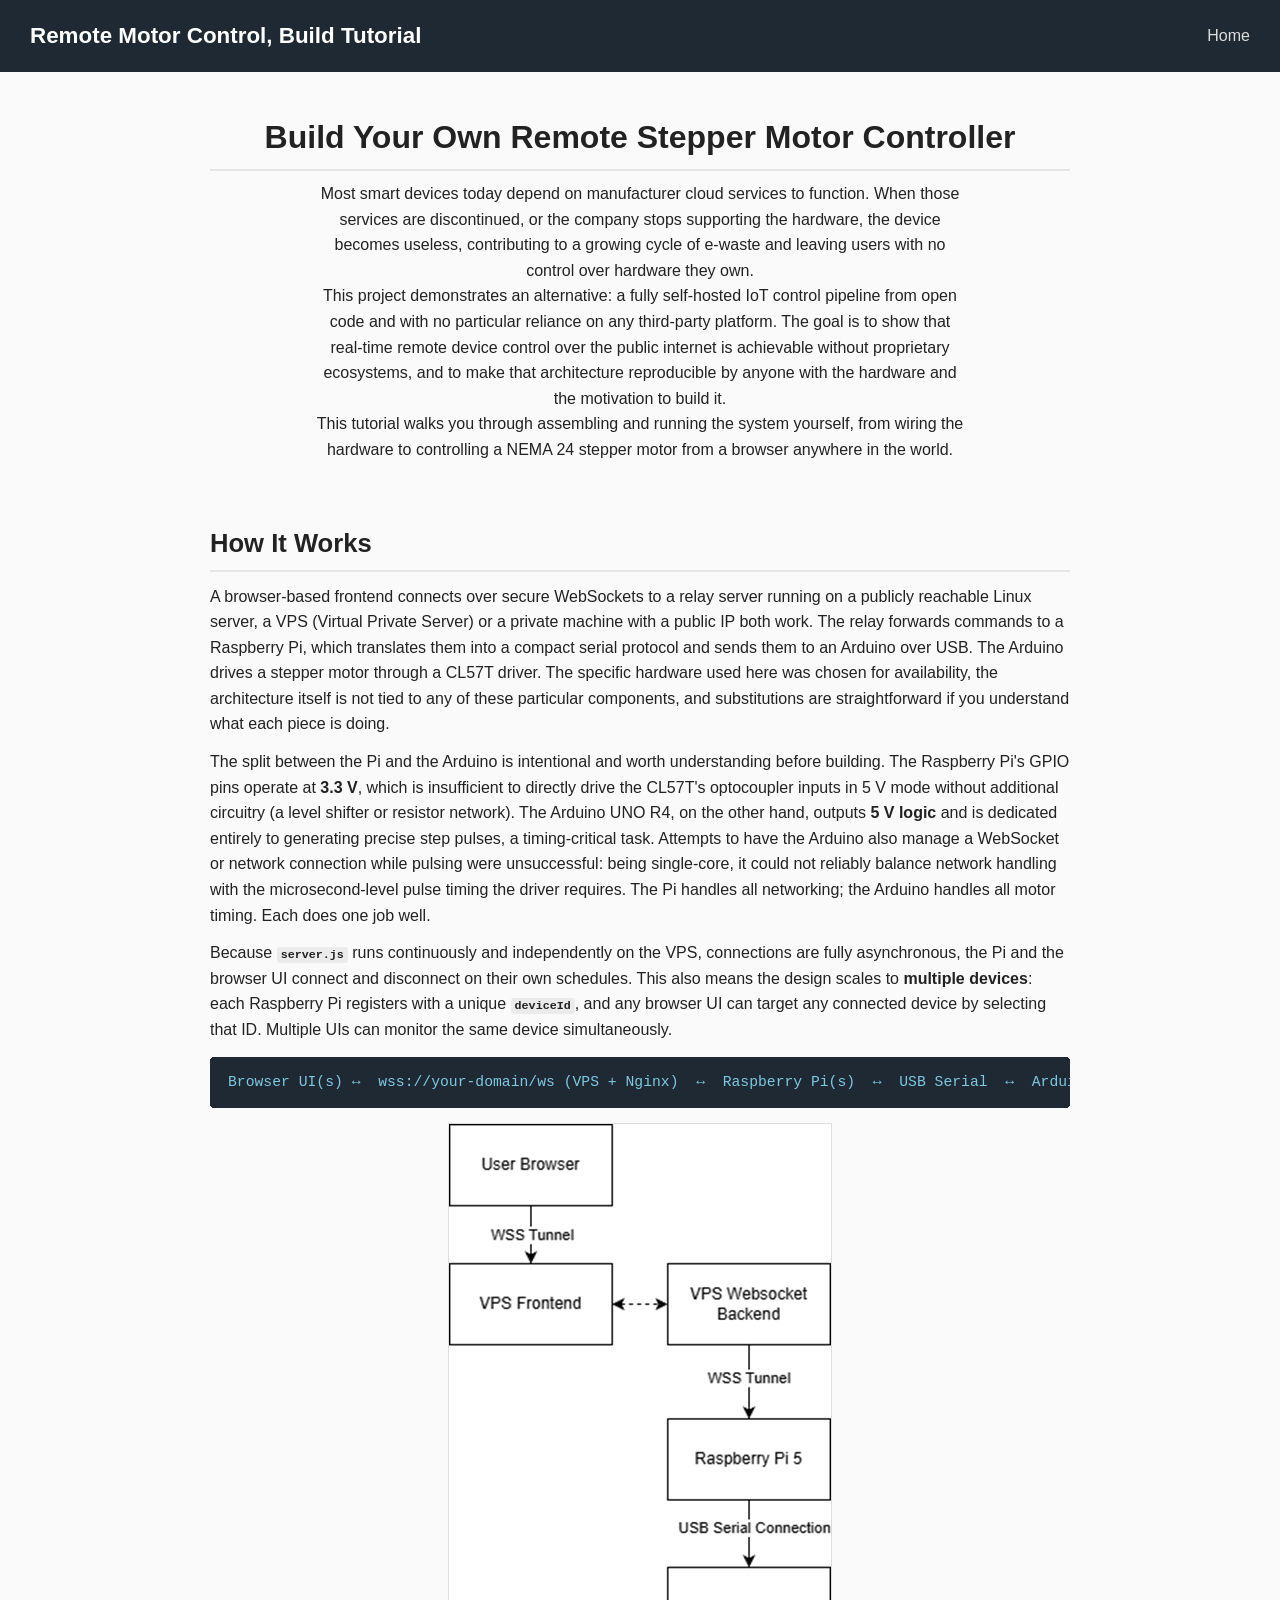
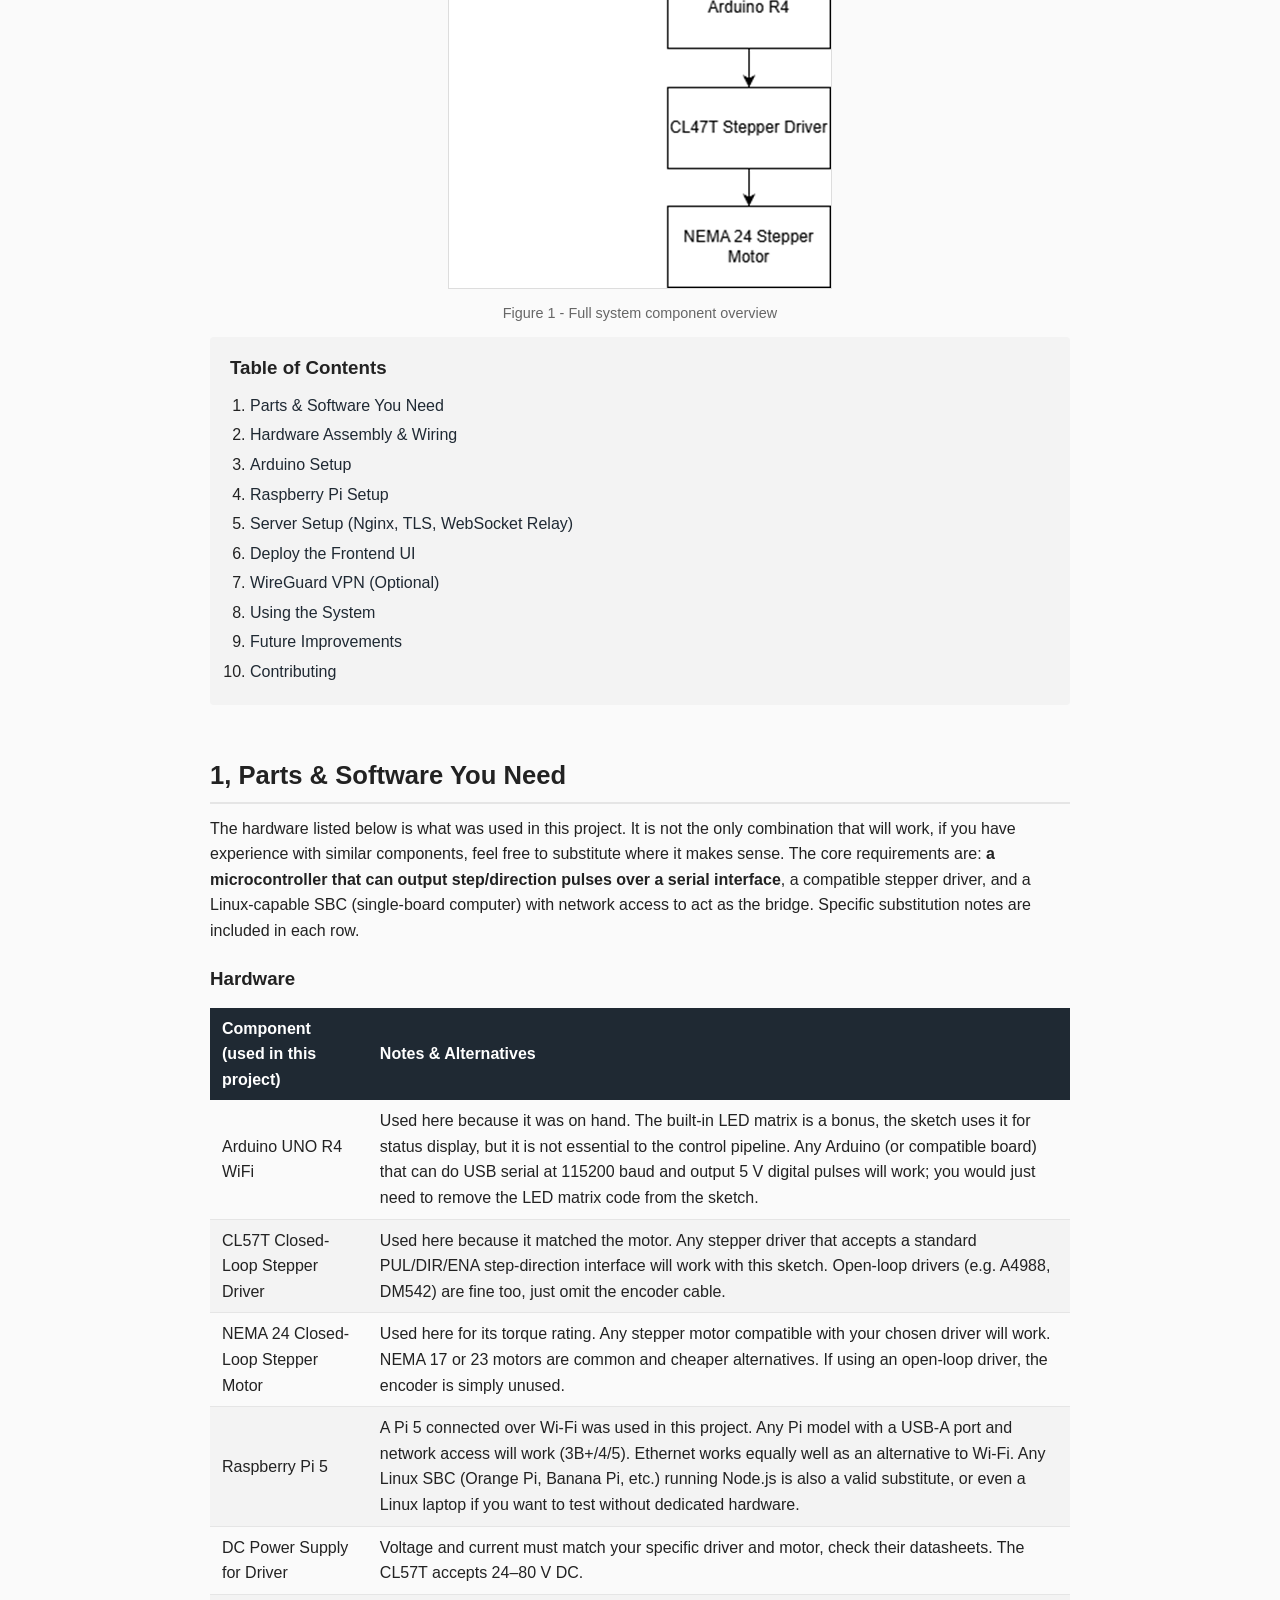
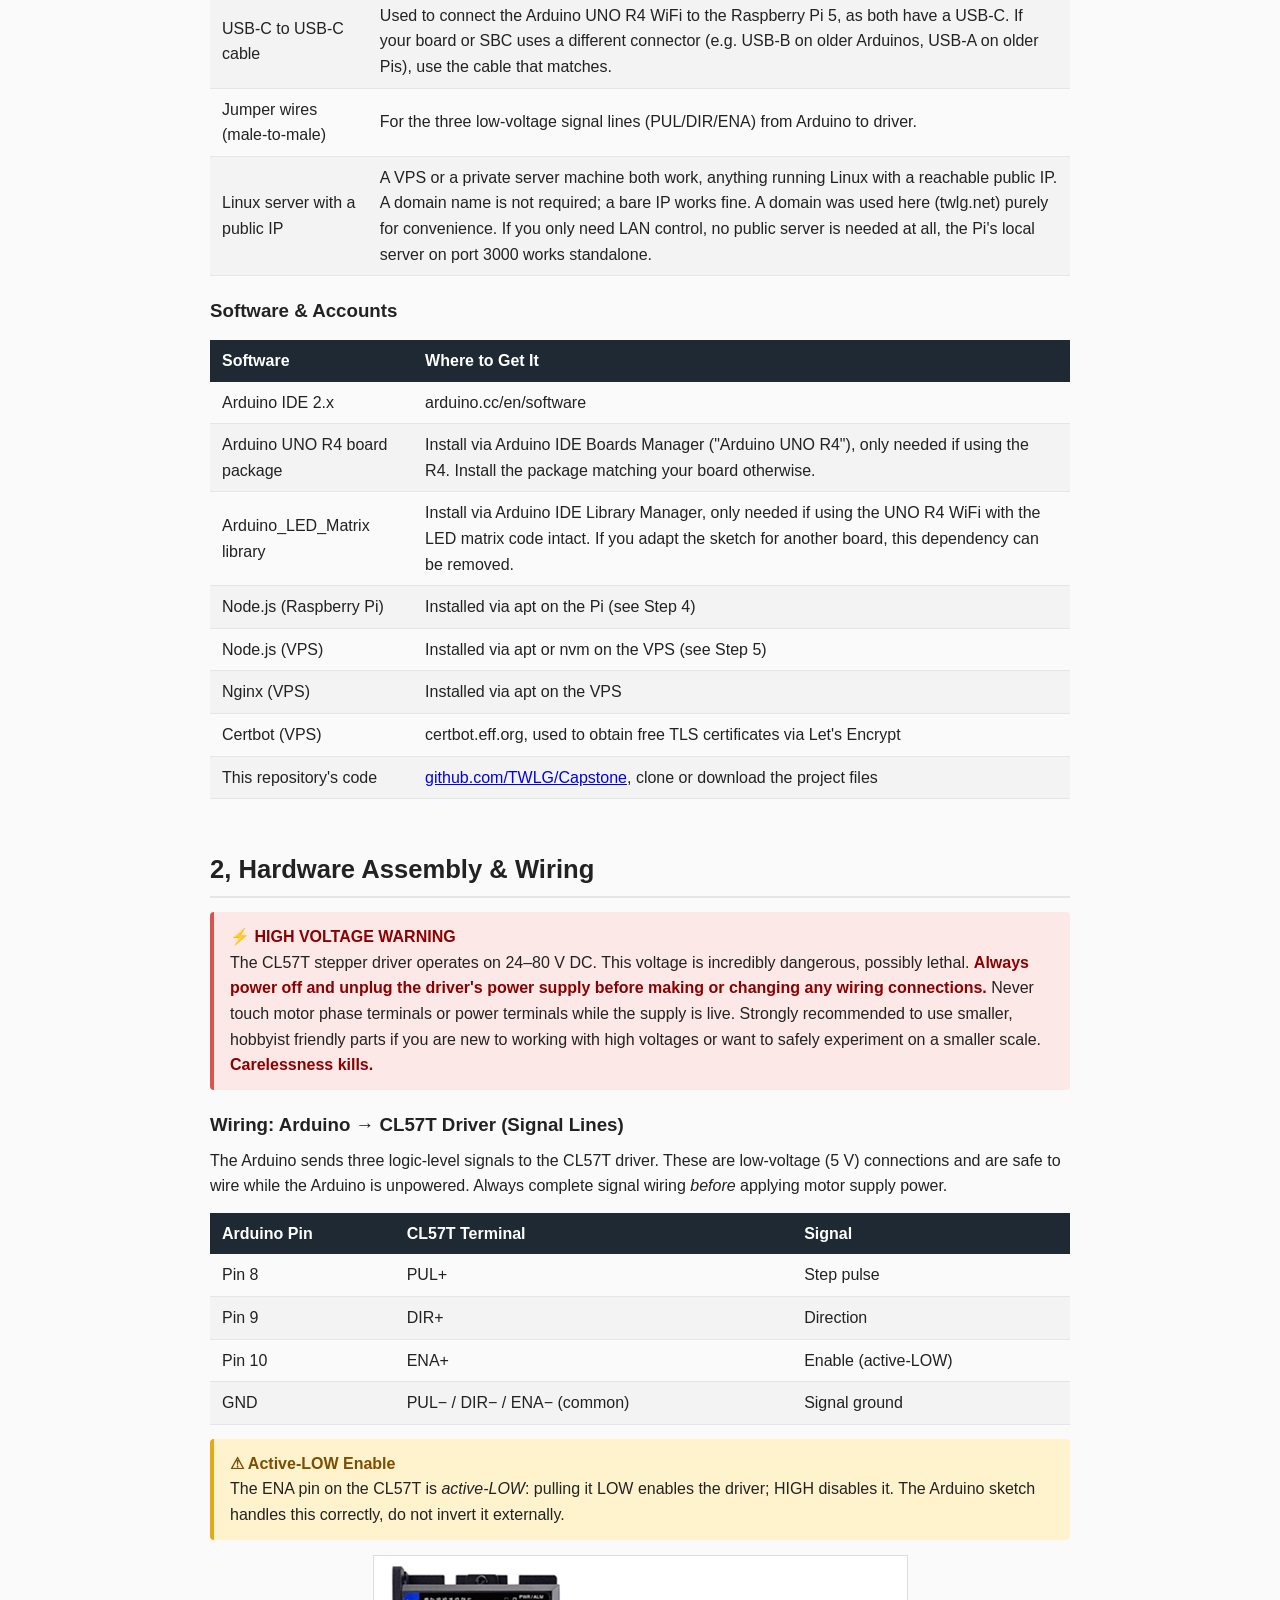
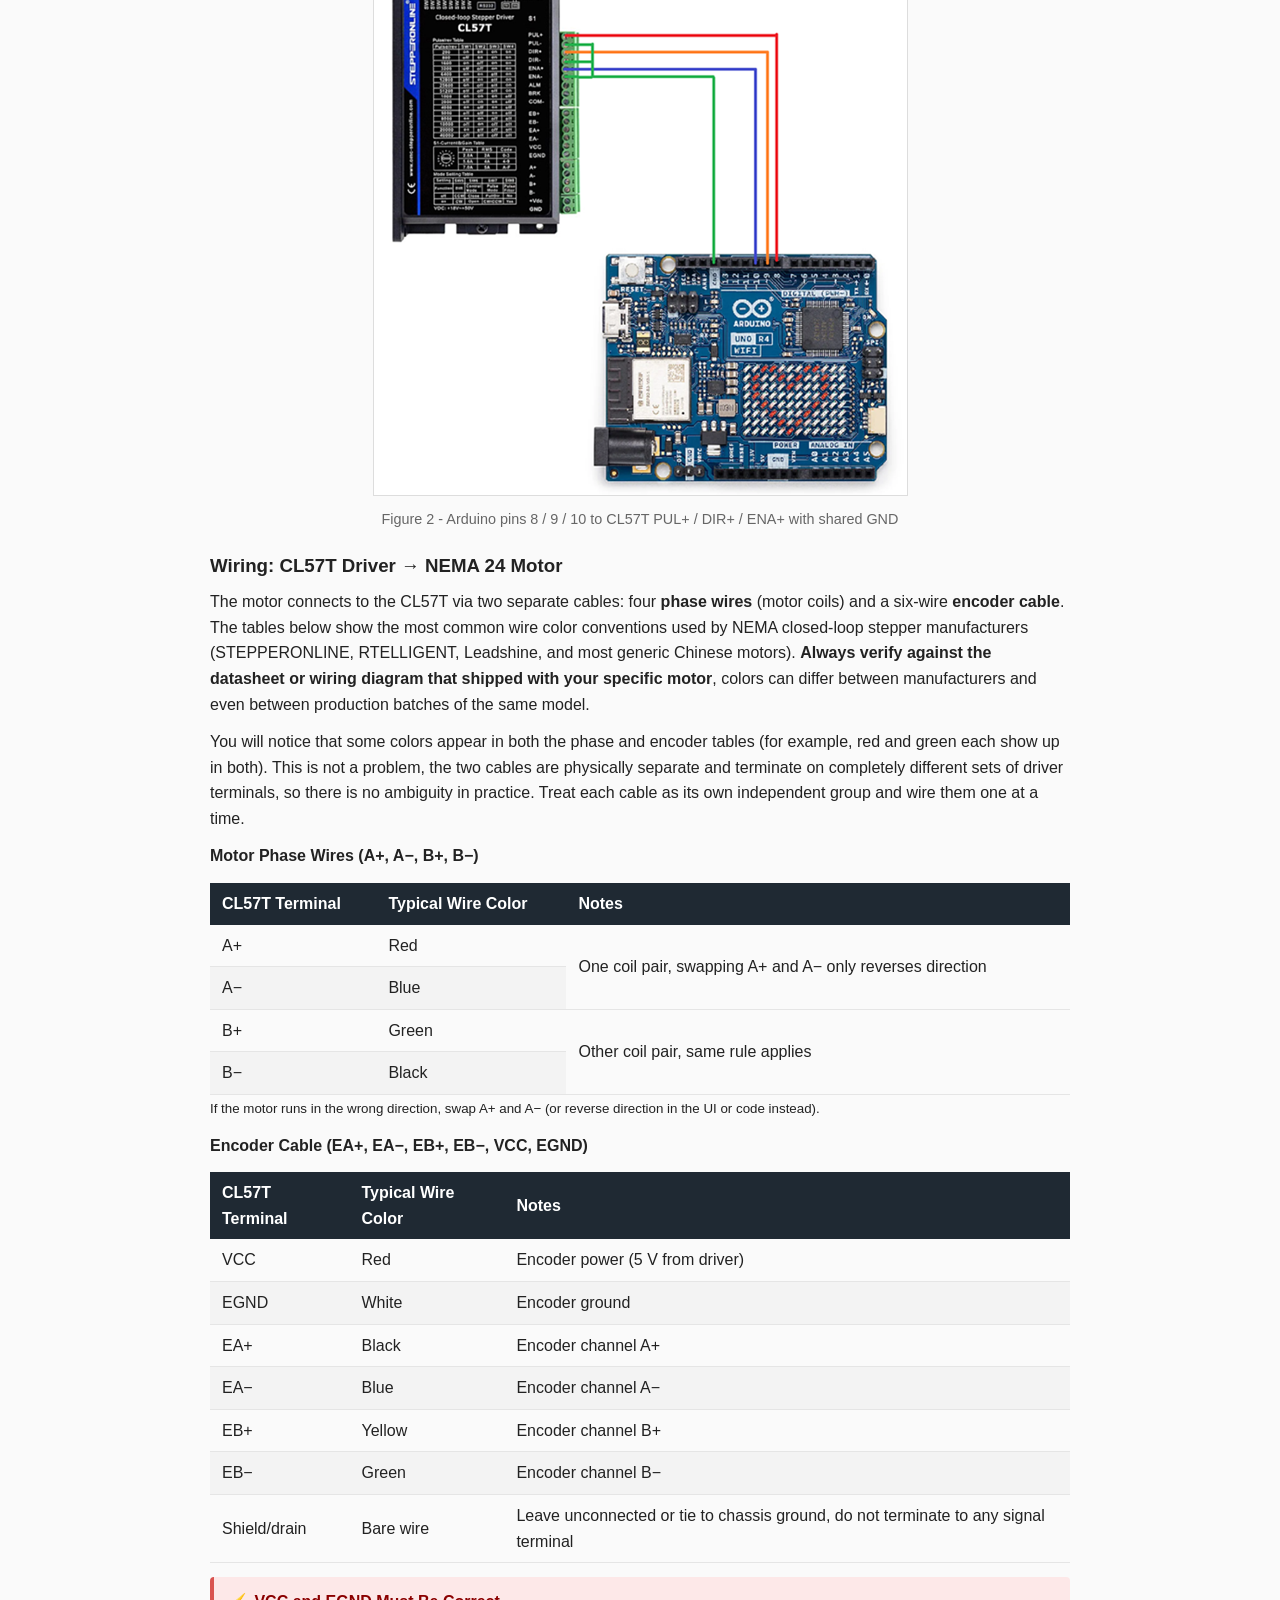
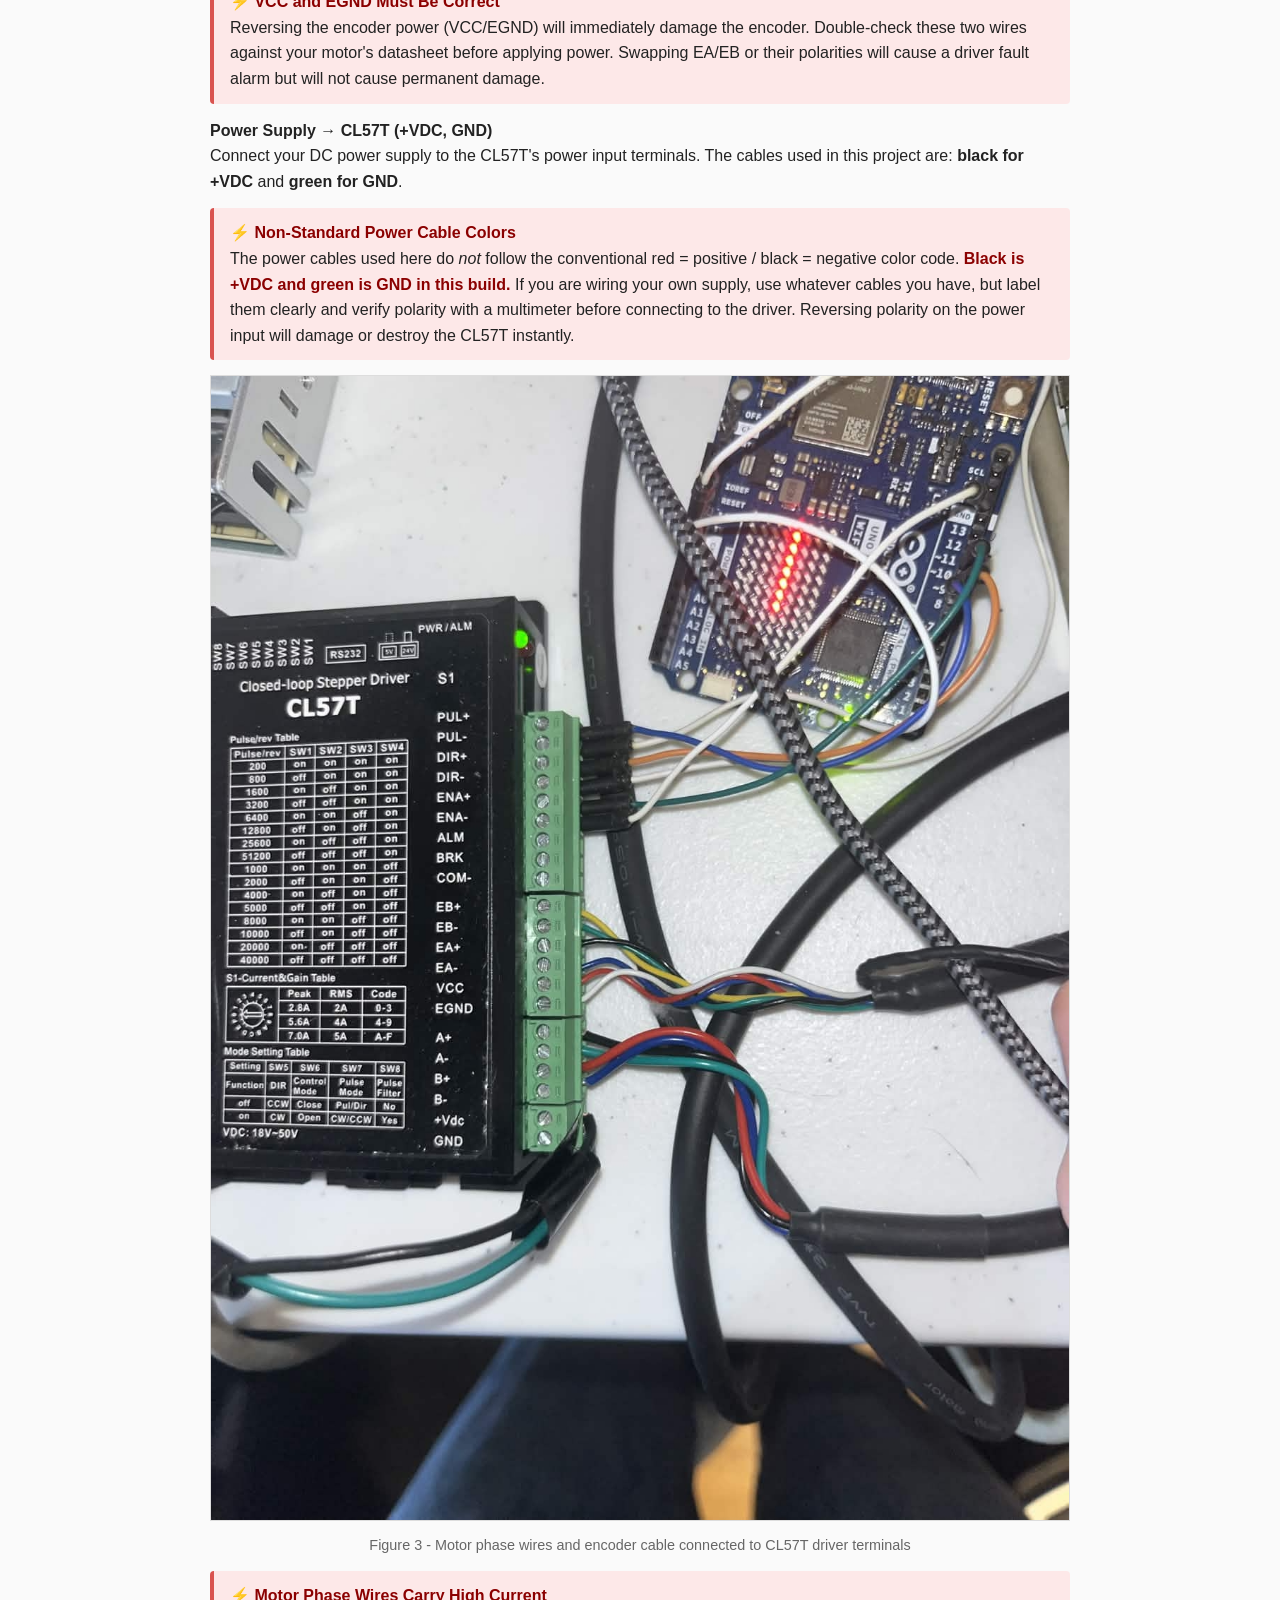
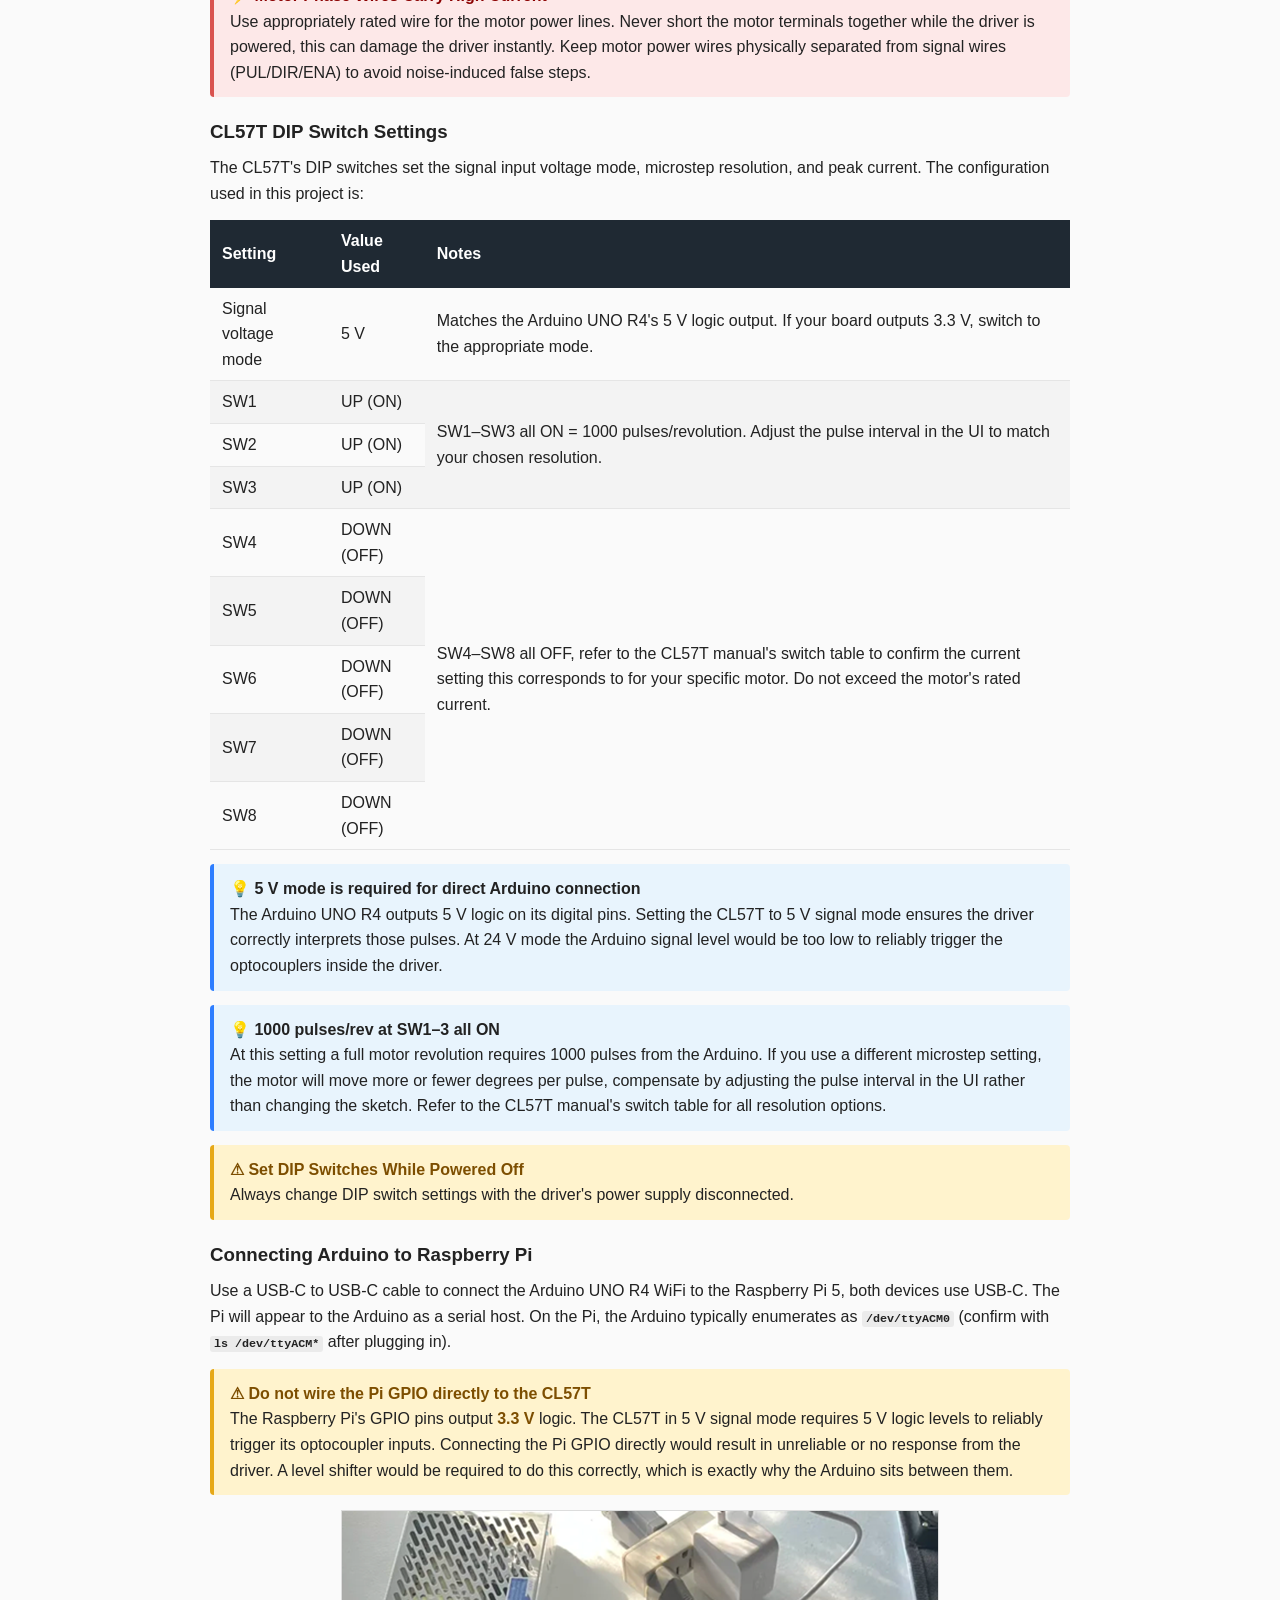
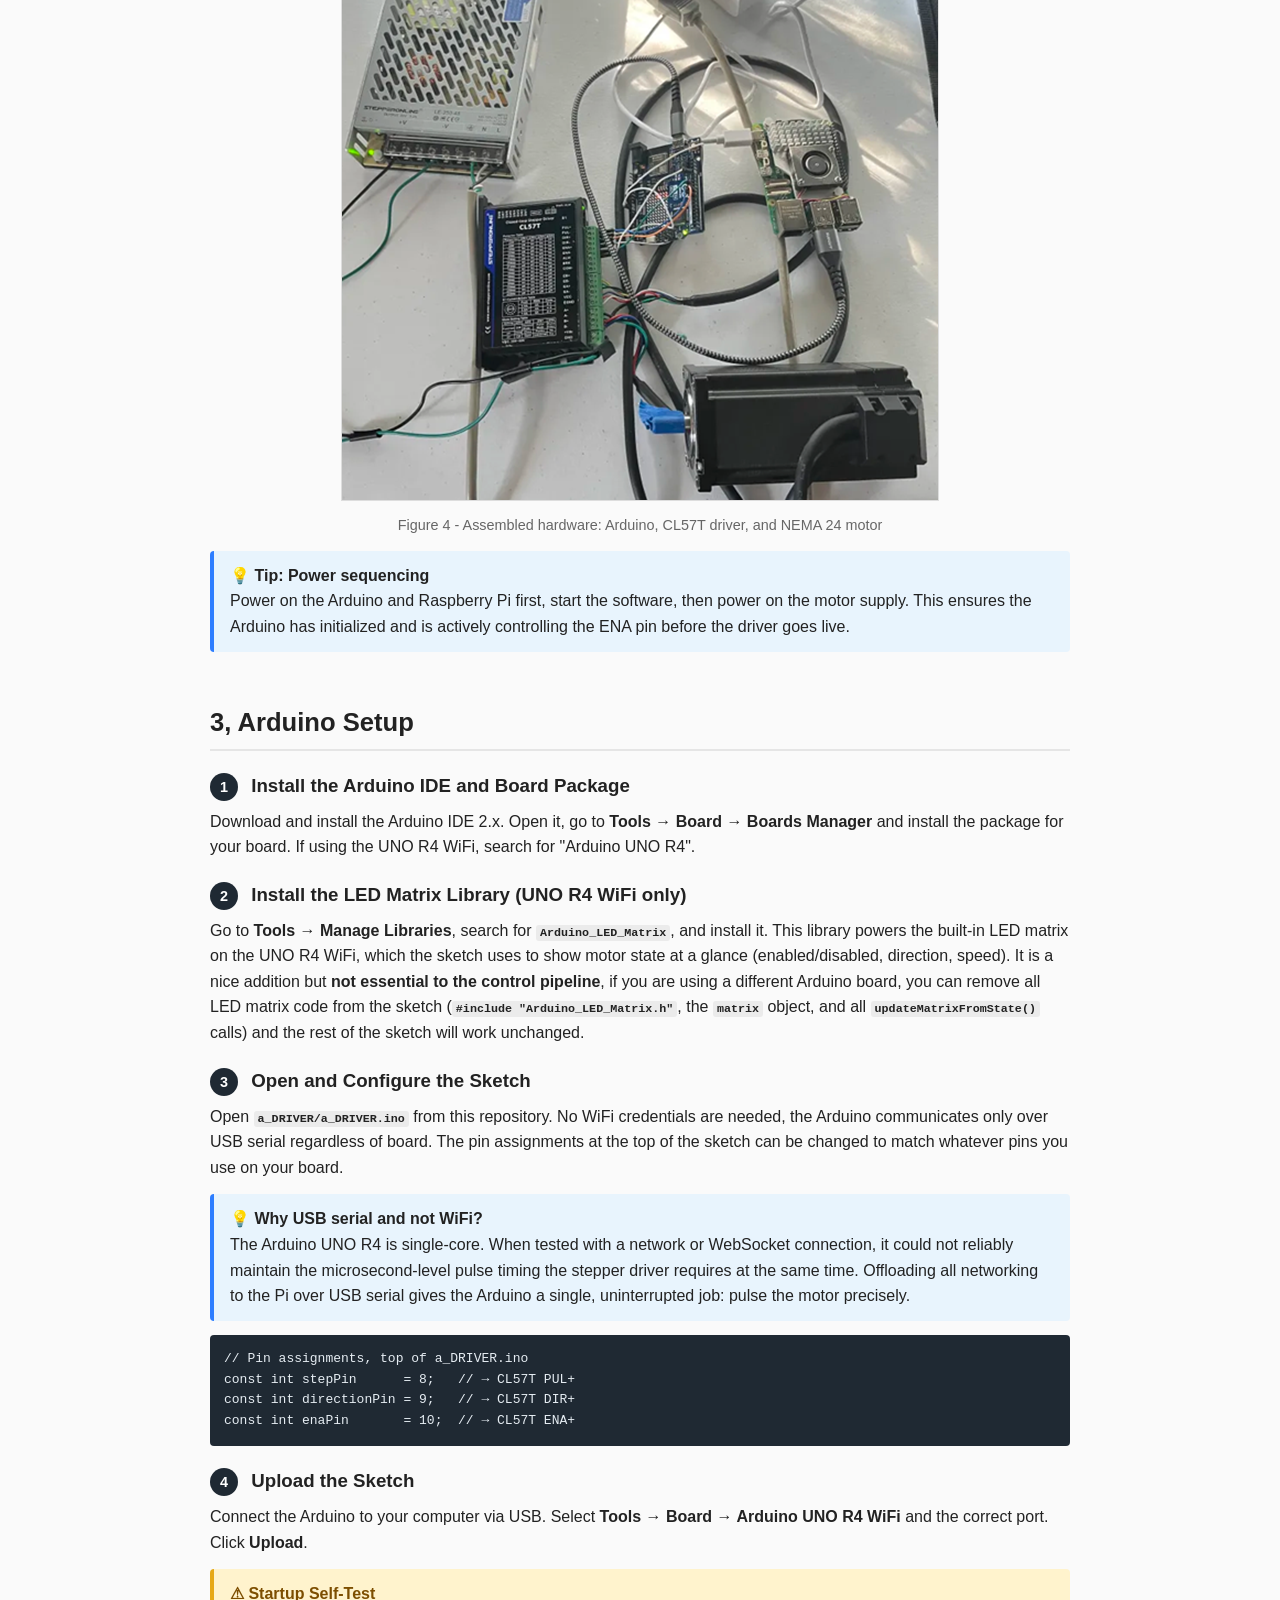
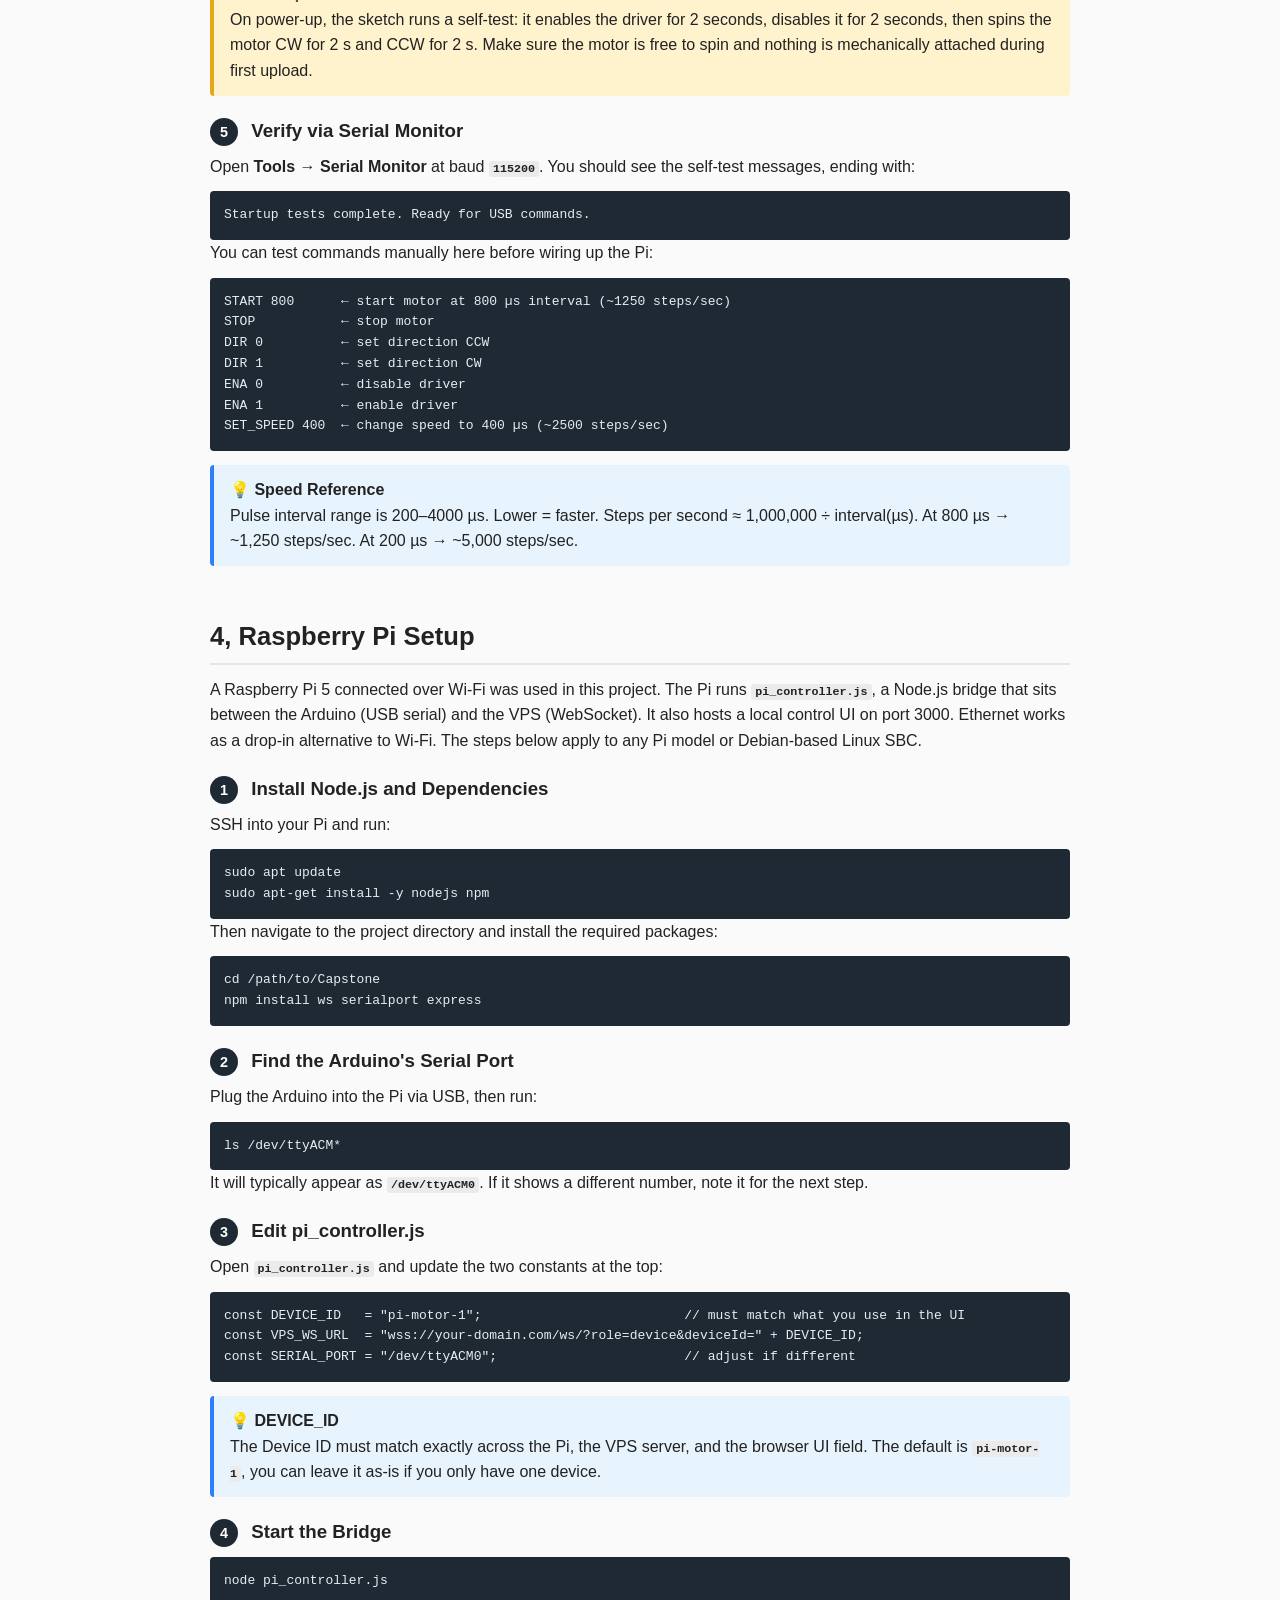
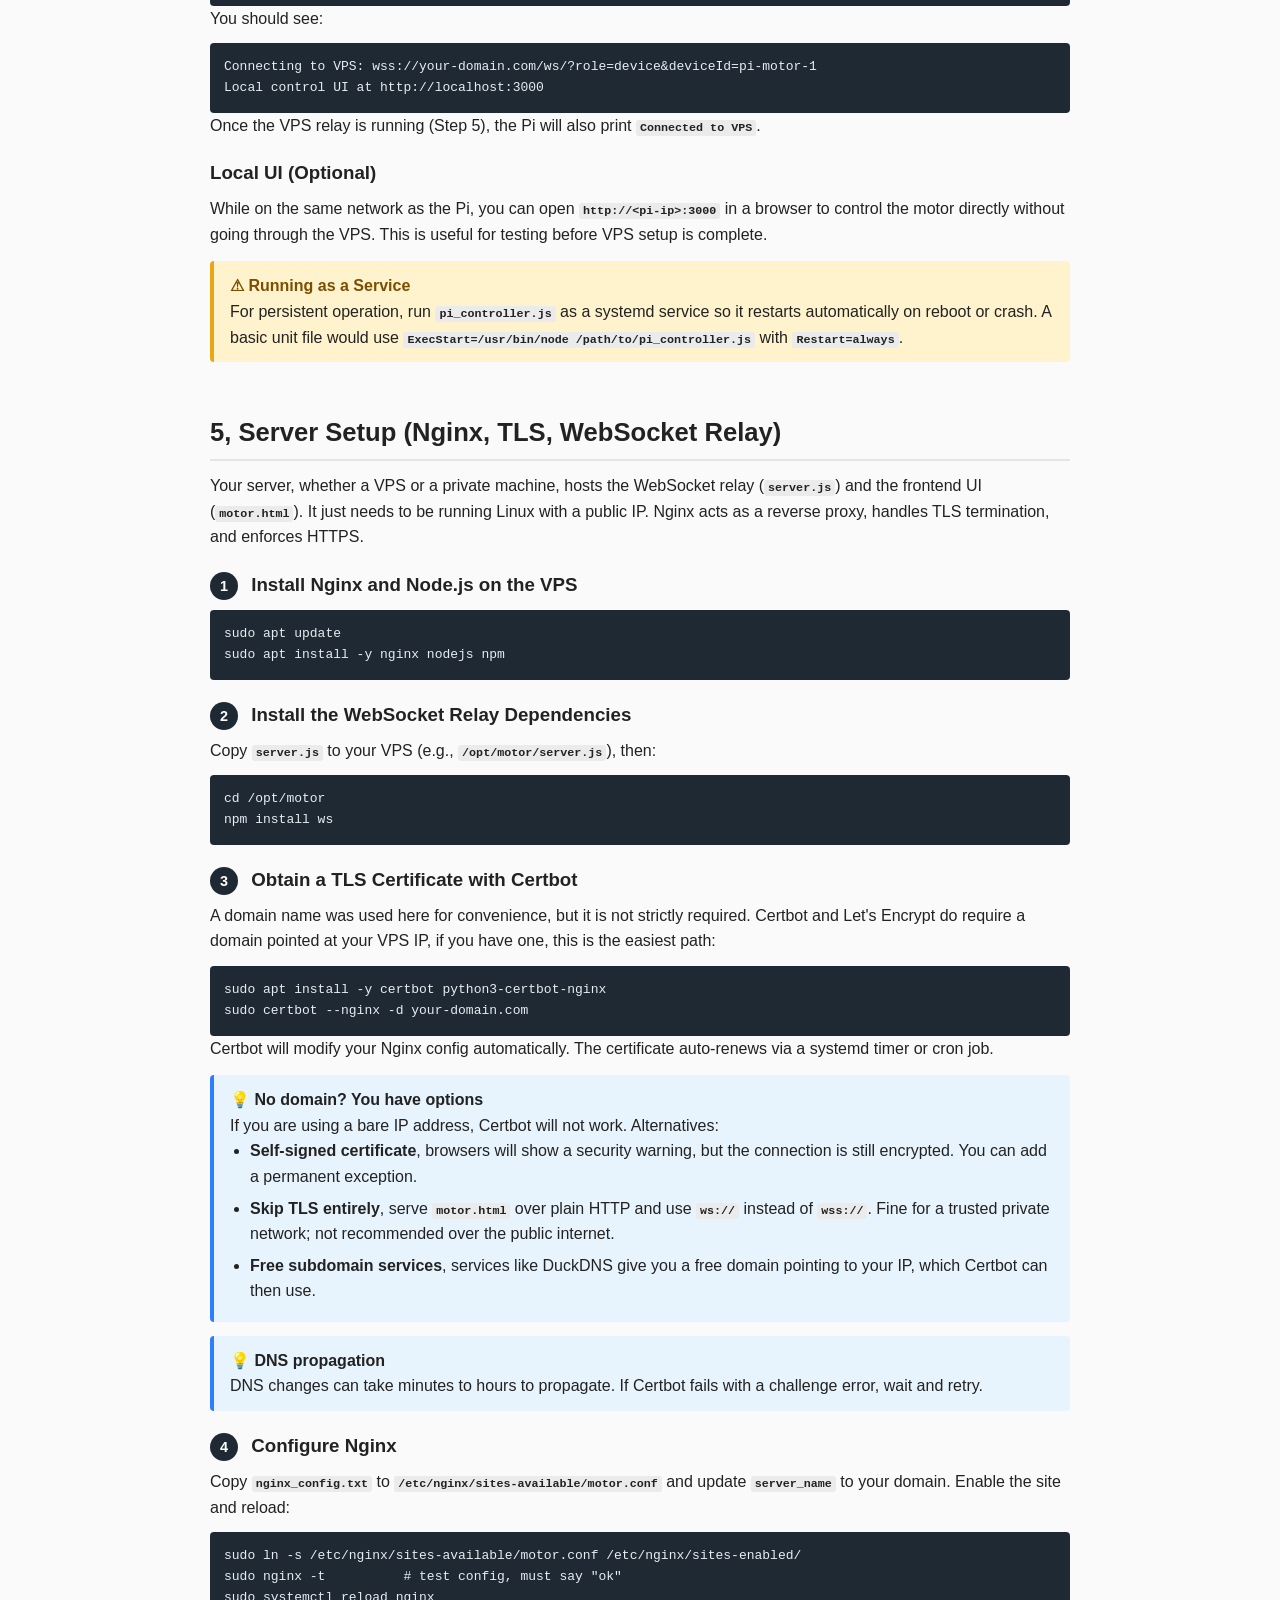
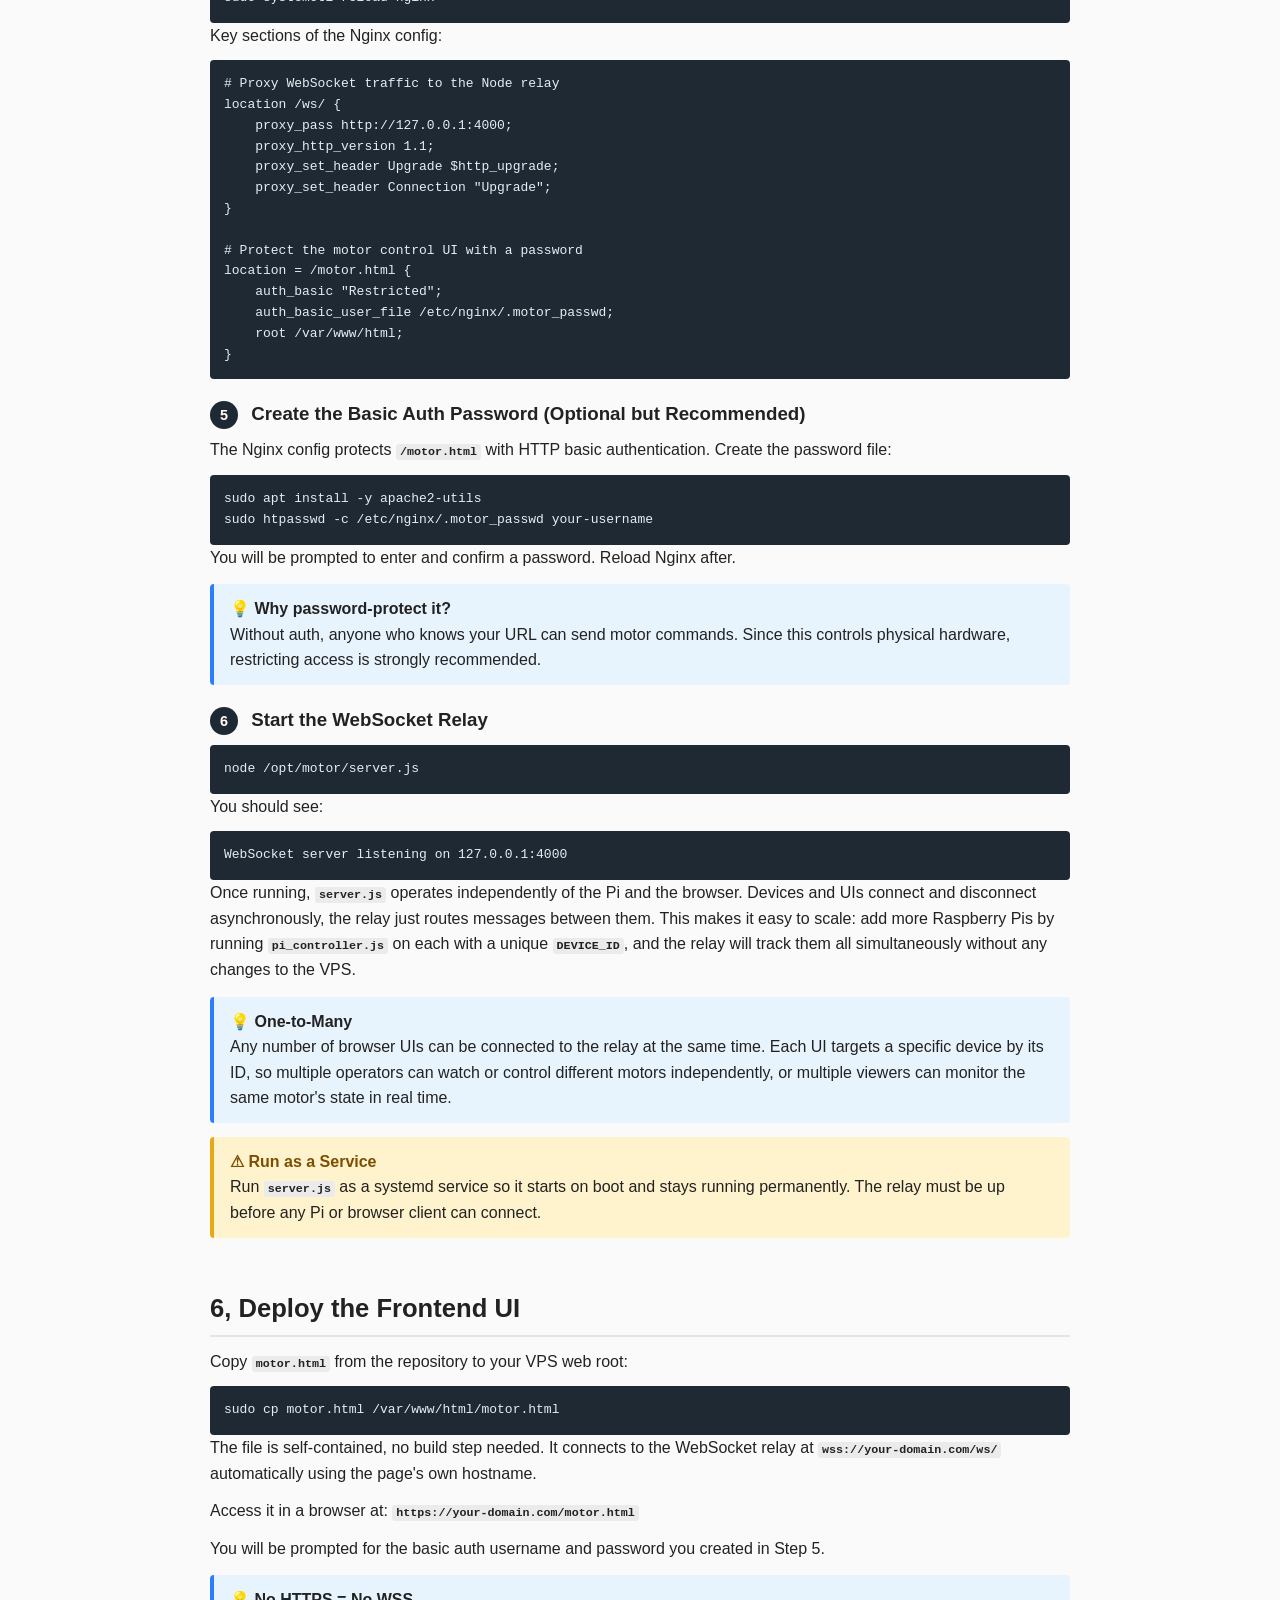
<file: docs/index.html>
<!DOCTYPE html>
<html lang="en">
<head>
<meta charset="UTF-8">
<meta name="viewport" content="width=device-width, initial-scale=1.0">
<title>Remote Motor Control, Build Tutorial</title>
<link rel="stylesheet" href="styles.css">
<style>
  .warning {
    background: #fff3cd;
    border-left: 4px solid #e6a817;
    padding: 12px 16px;
    border-radius: 4px;
    margin: 14px 0;
  }
  .warning strong {
    color: #7d4e00;
  }
  .danger {
    background: #fde8e8;
    border-left: 4px solid #d9534f;
    padding: 12px 16px;
    border-radius: 4px;
    margin: 14px 0;
  }
  .danger strong {
    color: #8b0000;
  }
  .tip {
    background: #e8f4fd;
    border-left: 4px solid #2d7dff;
    padding: 12px 16px;
    border-radius: 4px;
    margin: 14px 0;
  }
  .step-number {
    display: inline-block;
    background: #1f2933;
    color: #fff;
    border-radius: 50%;
    width: 28px;
    height: 28px;
    text-align: center;
    line-height: 28px;
    font-weight: bold;
    margin-right: 8px;
    font-size: 0.9rem;
  }
  .parts-table {
    width: 100%;
    border-collapse: collapse;
    margin-top: 14px;
  }
  .parts-table th {
    background: #1f2933;
    color: #fff;
    padding: 8px 12px;
    text-align: left;
  }
  .parts-table td {
    padding: 8px 12px;
    border-bottom: 1px solid #e5e5e5;
  }
  .parts-table tr:nth-child(even) td {
    background: #f3f3f3;
  }
  .toc {
    background: #f3f3f3;
    border-radius: 4px;
    padding: 16px 20px;
    margin-bottom: 40px;
  }
  .toc h3 {
    margin-bottom: 10px;
    margin-top: 0;
  }
  .toc ol {
    padding-left: 20px;
    margin: 0;
  }
  .toc li {
    margin-bottom: 4px;
  }
  .toc a {
    color: #1f2933;
    text-decoration: none;
  }
  .toc a:hover {
    text-decoration: underline;
  }
  .arch-flow {
    font-family: monospace;
    font-size: 0.92rem;
    background: #1f2933;
    color: #7ec8e3;
    padding: 14px 18px;
    border-radius: 4px;
    overflow-x: auto;
    margin: 14px 0;
    white-space: pre;
  }
  .cmd-label {
    font-size: 0.8rem;
    color: #888;
    margin-top: 6px;
    margin-bottom: 2px;
  }
</style>
</head>

<body>

<header>
  <h1>Remote Motor Control, Build Tutorial</h1>
  <nav>
    <a href="https://twlg.net">Home</a>
  </nav>
</header>

<main>

<!-- INTRODUCTION -->
<section class="hero">
  <h2>Build Your Own Remote Stepper Motor Controller</h2>
  <p>
    Most smart devices today depend on manufacturer cloud services to function. When those services are
    discontinued, or the company stops supporting the hardware, the device becomes useless, contributing
    to a growing cycle of e-waste and leaving users with no control over hardware they own.
  </p>
  <p>
    This project demonstrates an alternative: a fully self-hosted IoT control pipeline from open code and
    with no particular reliance on any third-party platform. The goal is to show that real-time remote device control
    over the public internet is achievable without proprietary ecosystems, and to make that architecture
    reproducible by anyone with the hardware and the motivation to build it.
  </p>
  <p>
    This tutorial walks you through assembling and running the system yourself, from wiring the hardware
    to controlling a NEMA 24 stepper motor from a browser anywhere in the world.
  </p>
</section>

<!-- SYSTEM OVERVIEW -->
<section id="overview">
  <h2>How It Works</h2>
  <p>
    A browser-based frontend connects over secure WebSockets to a relay server running on a publicly reachable Linux server,  
    a VPS (Virtual Private Server) or a private machine with a public IP both work.
    The relay forwards commands to a Raspberry Pi, which translates them into a compact serial protocol and sends them
    to an Arduino over USB. The Arduino drives a stepper motor through a CL57T driver.
    The specific hardware used here was chosen for availability, the architecture itself is not tied to any of these
    particular components, and substitutions are straightforward if you understand what each piece is doing.
  </p>
  <p>
    The split between the Pi and the Arduino is intentional and worth understanding before building.
    The Raspberry Pi's GPIO pins operate at <strong>3.3 V</strong>, which is insufficient to directly drive the CL57T's
    optocoupler inputs in 5 V mode without additional circuitry (a level shifter or resistor network).
    The Arduino UNO R4, on the other hand, outputs <strong>5 V logic</strong> and is dedicated entirely to generating
    precise step pulses, a timing-critical task. Attempts to have the Arduino also manage a WebSocket or network
    connection while pulsing were unsuccessful: being single-core, it could not reliably balance network handling
    with the microsecond-level pulse timing the driver requires. The Pi handles all networking; the Arduino handles
    all motor timing. Each does one job well.
  </p>
  <p>
    Because <code>server.js</code> runs continuously and independently on the VPS, connections are fully asynchronous,  
    the Pi and the browser UI connect and disconnect on their own schedules. This also means the design scales to
    <strong>multiple devices</strong>: each Raspberry Pi registers with a unique <code>deviceId</code>, and any
    browser UI can target any connected device by selecting that ID. Multiple UIs can monitor the same device simultaneously.
  </p>
  <div class="arch-flow">Browser UI(s) ↔  wss://your-domain/ws (VPS + Nginx)  ↔  Raspberry Pi(s)  ↔  USB Serial  ↔  Arduino UNO R4  ↔  CL57T Driver  ↔  NEMA 24 Motor</div>
  <div class="diagram">
    <img src="images/component_overview.png" alt="System component overview diagram" />
    <p class="caption">Figure 1 - Full system component overview</p>
  </div>

  <div class="toc">
    <h3>Table of Contents</h3>
    <ol>
      <li><a href="#parts">Parts &amp; Software You Need</a></li>
      <li><a href="#hardware">Hardware Assembly &amp; Wiring</a></li>
      <li><a href="#arduino">Arduino Setup</a></li>
      <li><a href="#pi">Raspberry Pi Setup</a></li>
      <li><a href="#vps">Server Setup (Nginx, TLS, WebSocket Relay)</a></li>
      <li><a href="#frontend">Deploy the Frontend UI</a></li>
      <li><a href="#wireguard">WireGuard VPN (Optional)</a></li>
      <li><a href="#using">Using the System</a></li>
      <li><a href="#future">Future Improvements</a></li>
      <li><a href="#contributing">Contributing</a></li>

    </ol>
  </div>
</section>


<!-- PARTS LIST -->
<section id="parts">
  <h2>1, Parts &amp; Software You Need</h2>

  <p>
    The hardware listed below is what was used in this project. It is not the only combination that will work,  
    if you have experience with similar components, feel free to substitute where it makes sense.
    The core requirements are: <strong>a microcontroller that can output step/direction pulses over a serial interface</strong>,
    a compatible stepper driver, and a Linux-capable SBC (single-board computer) with network access to act as the bridge.
    Specific substitution notes are included in each row.
  </p>

  <h3>Hardware</h3>
  <table class="parts-table">
    <thead>
      <tr><th>Component (used in this project)</th><th>Notes &amp; Alternatives</th></tr>
    </thead>
    <tbody>
      <tr><td>Arduino UNO R4 WiFi</td><td>Used here because it was on hand. The built-in LED matrix is a bonus, the sketch uses it for status display, but it is not essential to the control pipeline. Any Arduino (or compatible board) that can do USB serial at 115200 baud and output 5 V digital pulses will work; you would just need to remove the LED matrix code from the sketch.</td></tr>
      <tr><td>CL57T Closed-Loop Stepper Driver</td><td>Used here because it matched the motor. Any stepper driver that accepts a standard PUL/DIR/ENA step-direction interface will work with this sketch. Open-loop drivers (e.g. A4988, DM542) are fine too, just omit the encoder cable.</td></tr>
      <tr><td>NEMA 24 Closed-Loop Stepper Motor</td><td>Used here for its torque rating. Any stepper motor compatible with your chosen driver will work. NEMA 17 or 23 motors are common and cheaper alternatives. If using an open-loop driver, the encoder is simply unused.</td></tr>
      <tr><td>Raspberry Pi 5</td><td>A Pi 5 connected over Wi-Fi was used in this project. Any Pi model with a USB-A port and network access will work (3B+/4/5). Ethernet works equally well as an alternative to Wi-Fi. Any Linux SBC (Orange Pi, Banana Pi, etc.) running Node.js is also a valid substitute, or even a Linux laptop if you want to test without dedicated hardware.</td></tr>
      <tr><td>DC Power Supply for Driver</td><td>Voltage and current must match your specific driver and motor, check their datasheets. The CL57T accepts 24–80 V DC.</td></tr>
      <tr><td>USB-C to USB-C cable</td><td>Used to connect the Arduino UNO R4 WiFi to the Raspberry Pi 5, as both have a USB-C. If your board or SBC uses a different connector (e.g. USB-B on older Arduinos, USB-A on older Pis), use the cable that matches.</td></tr>
      <tr><td>Jumper wires (male-to-male)</td><td>For the three low-voltage signal lines (PUL/DIR/ENA) from Arduino to driver.</td></tr>
      <tr><td>Linux server with a public IP</td><td>A VPS or a private server machine both work, anything running Linux with a reachable public IP. A domain name is not required; a bare IP works fine. A domain was used here (twlg.net) purely for convenience. If you only need LAN control, no public server is needed at all, the Pi's local server on port 3000 works standalone.</td></tr>
    </tbody>
  </table>

  <h3>Software &amp; Accounts</h3>
  <table class="parts-table">
    <thead>
      <tr><th>Software</th><th>Where to Get It</th></tr>
    </thead>
    <tbody>
      <tr><td>Arduino IDE 2.x</td><td>arduino.cc/en/software</td></tr>
      <tr><td>Arduino UNO R4 board package</td><td>Install via Arduino IDE Boards Manager ("Arduino UNO R4"), only needed if using the R4. Install the package matching your board otherwise.</td></tr>
      <tr><td>Arduino_LED_Matrix library</td><td>Install via Arduino IDE Library Manager, only needed if using the UNO R4 WiFi with the LED matrix code intact. If you adapt the sketch for another board, this dependency can be removed.</td></tr>
      <tr><td>Node.js (Raspberry Pi)</td><td>Installed via apt on the Pi (see Step 4)</td></tr>
      <tr><td>Node.js (VPS)</td><td>Installed via apt or nvm on the VPS (see Step 5)</td></tr>
      <tr><td>Nginx (VPS)</td><td>Installed via apt on the VPS</td></tr>
      <tr><td>Certbot (VPS)</td><td>certbot.eff.org, used to obtain free TLS certificates via Let's Encrypt</td></tr>
      <tr><td>This repository's code</td><td><a href="https://github.com/TWLG/Capstone" target="_blank" rel="noopener">github.com/TWLG/Capstone</a>, clone or download the project files</td></tr>
    </tbody>
  </table>
</section>


<!-- HARDWARE ASSEMBLY -->
<section id="hardware">
  <h2>2, Hardware Assembly &amp; Wiring</h2>

  <div class="danger">
    <strong>&#9889; HIGH VOLTAGE WARNING</strong><br>
    The CL57T stepper driver operates on 24–80 V DC. This voltage is incredibly dangerous, possibly lethal. 
    <strong>Always power off and unplug the driver's power supply before making or changing any wiring connections.</strong>
    Never touch motor phase terminals or power terminals while the supply is live. Strongly recommended to use smaller, hobbyist friendly parts if you are new to working with high voltages or want to safely experiment on a smaller scale.
    <strong>Carelessness kills.</strong>
  </div>

  <h3>Wiring: Arduino → CL57T Driver (Signal Lines)</h3>
  <p>
    The Arduino sends three logic-level signals to the CL57T driver. These are low-voltage (5 V) connections and are
    safe to wire while the Arduino is unpowered. Always complete signal wiring <em>before</em> applying motor supply power.
  </p>

  <table class="parts-table">
    <thead>
      <tr><th>Arduino Pin</th><th>CL57T Terminal</th><th>Signal</th></tr>
    </thead>
    <tbody>
      <tr><td>Pin 8</td><td>PUL+</td><td>Step pulse</td></tr>
      <tr><td>Pin 9</td><td>DIR+</td><td>Direction</td></tr>
      <tr><td>Pin 10</td><td>ENA+</td><td>Enable (active-LOW)</td></tr>
      <tr><td>GND</td><td>PUL− / DIR− / ENA− (common)</td><td>Signal ground</td></tr>
    </tbody>
  </table>

  <div class="warning">
    <strong>&#9888; Active-LOW Enable</strong><br>
    The ENA pin on the CL57T is <em>active-LOW</em>: pulling it LOW enables the driver; HIGH disables it.
    The Arduino sketch handles this correctly, do not invert it externally.
  </div>

  <div class="diagram">
    <img src="images/driver_to_arduino_connection_diagram.png" alt="Wiring diagram: Arduino to CL57T driver" />
    <p class="caption">Figure 2 - Arduino pins 8 / 9 / 10 to CL57T PUL+ / DIR+ / ENA+ with shared GND</p>
  </div>

  <h3>Wiring: CL57T Driver → NEMA 24 Motor</h3>
  <p>
    The motor connects to the CL57T via two separate cables: four <strong>phase wires</strong> (motor coils) and a
    six-wire <strong>encoder cable</strong>. The tables below show the most common wire color conventions used
    by NEMA closed-loop stepper manufacturers (STEPPERONLINE, RTELLIGENT, Leadshine, and most generic Chinese motors).
    <strong>Always verify against the datasheet or wiring diagram that shipped with your specific motor</strong>,  
    colors can differ between manufacturers and even between production batches of the same model.
  </p>
  <p>
    You will notice that some colors appear in both the phase and encoder tables (for example, red and green each show
    up in both). This is not a problem, the two cables are physically separate and terminate on completely different
    sets of driver terminals, so there is no ambiguity in practice. Treat each cable as its own independent group
    and wire them one at a time.
  </p>

  <h4>Motor Phase Wires (A+, A−, B+, B−)</h4>
  <table class="parts-table">
    <thead>
      <tr><th>CL57T Terminal</th><th>Typical Wire Color</th><th>Notes</th></tr>
    </thead>
    <tbody>
      <tr><td>A+</td><td>Red</td><td rowspan="2">One coil pair, swapping A+ and A− only reverses direction</td></tr>
      <tr><td>A−</td><td>Blue</td></tr>
      <tr><td>B+</td><td>Green</td><td rowspan="2">Other coil pair, same rule applies</td></tr>
      <tr><td>B−</td><td>Black</td></tr>
    </tbody>
  </table>
  <p><small>If the motor runs in the wrong direction, swap A+ and A− (or reverse direction in the UI or code instead).</small></p>

  <h4>Encoder Cable (EA+, EA−, EB+, EB−, VCC, EGND)</h4>
  <table class="parts-table">
    <thead>
      <tr><th>CL57T Terminal</th><th>Typical Wire Color</th><th>Notes</th></tr>
    </thead>
    <tbody>
      <tr><td>VCC</td><td>Red</td><td>Encoder power (5 V from driver)</td></tr>
      <tr><td>EGND</td><td>White</td><td>Encoder ground</td></tr>
      <tr><td>EA+</td><td>Black</td><td>Encoder channel A+</td></tr>
      <tr><td>EA−</td><td>Blue</td><td>Encoder channel A−</td></tr>
      <tr><td>EB+</td><td>Yellow</td><td>Encoder channel B+</td></tr>
      <tr><td>EB−</td><td>Green</td><td>Encoder channel B−</td></tr>
      <tr><td>Shield/drain</td><td>Bare wire</td><td>Leave unconnected or tie to chassis ground, do not terminate to any signal terminal</td></tr>
    </tbody>
  </table>

  <div class="danger">
    <strong>&#9889; VCC and EGND Must Be Correct</strong><br>
    Reversing the encoder power (VCC/EGND) will immediately damage the encoder. Double-check these two wires
    against your motor's datasheet before applying power. Swapping EA/EB or their polarities will cause a driver
    fault alarm but will not cause permanent damage.
  </div>

  <h4>Power Supply → CL57T (+VDC, GND)</h4>
  <p>Connect your DC power supply to the CL57T's power input terminals. The cables used in this project are:
  <strong>black for +VDC</strong> and <strong>green for GND</strong>.</p>

  <div class="danger">
    <strong>&#9889; Non-Standard Power Cable Colors</strong><br>
    The power cables used here do <em>not</em> follow the conventional red = positive / black = negative color code.
    <strong>Black is +VDC and green is GND in this build.</strong> If you are wiring your own supply,
    use whatever cables you have, but label them clearly and verify polarity with a multimeter before connecting
    to the driver. Reversing polarity on the power input will damage or destroy the CL57T instantly.
  </div>

  <div class="diagram">
    <img src="images/motor_to_driver.jpg" alt="Motor phase and encoder wiring to CL57T driver" />
    <p class="caption">Figure 3 - Motor phase wires and encoder cable connected to CL57T driver terminals</p>
  </div>

  <div class="danger">
    <strong>&#9889; Motor Phase Wires Carry High Current</strong><br>
    Use appropriately rated wire for the motor power lines. Never short the motor terminals together
    while the driver is powered, this can damage the driver instantly. Keep motor power wires physically
    separated from signal wires (PUL/DIR/ENA) to avoid noise-induced false steps.
  </div>

  <h3>CL57T DIP Switch Settings</h3>
  <p>
    The CL57T's DIP switches set the signal input voltage mode, microstep resolution, and peak current.
    The configuration used in this project is:
  </p>

  <table class="parts-table">
    <thead>
      <tr><th>Setting</th><th>Value Used</th><th>Notes</th></tr>
    </thead>
    <tbody>
      <tr><td>Signal voltage mode</td><td>5 V</td><td>Matches the Arduino UNO R4's 5 V logic output. If your board outputs 3.3 V, switch to the appropriate mode.</td></tr>
      <tr><td>SW1</td><td>UP (ON)</td><td rowspan="3">SW1–SW3 all ON = 1000 pulses/revolution. Adjust the pulse interval in the UI to match your chosen resolution.</td></tr>
      <tr><td>SW2</td><td>UP (ON)</td></tr>
      <tr><td>SW3</td><td>UP (ON)</td></tr>
      <tr><td>SW4</td><td>DOWN (OFF)</td><td rowspan="5">SW4–SW8 all OFF, refer to the CL57T manual's switch table to confirm the current setting this corresponds to for your specific motor. Do not exceed the motor's rated current.</td></tr>
      <tr><td>SW5</td><td>DOWN (OFF)</td></tr>
      <tr><td>SW6</td><td>DOWN (OFF)</td></tr>
      <tr><td>SW7</td><td>DOWN (OFF)</td></tr>
      <tr><td>SW8</td><td>DOWN (OFF)</td></tr>
    </tbody>
  </table>

  <div class="tip">
    <strong>&#128161; 5 V mode is required for direct Arduino connection</strong><br>
    The Arduino UNO R4 outputs 5 V logic on its digital pins. Setting the CL57T to 5 V signal mode ensures
    the driver correctly interprets those pulses. At 24 V mode the Arduino signal level would be too low
    to reliably trigger the optocouplers inside the driver.
  </div>

  <div class="tip">
    <strong>&#128161; 1000 pulses/rev at SW1–3 all ON</strong><br>
    At this setting a full motor revolution requires 1000 pulses from the Arduino.
    If you use a different microstep setting, the motor will move more or fewer degrees per pulse,  
    compensate by adjusting the pulse interval in the UI rather than changing the sketch.
    Refer to the CL57T manual's switch table for all resolution options.
  </div>

  <div class="warning">
    <strong>&#9888; Set DIP Switches While Powered Off</strong><br>
    Always change DIP switch settings with the driver's power supply disconnected.
  </div>

  <h3>Connecting Arduino to Raspberry Pi</h3>
  <p>
    Use a USB-C to USB-C cable to connect the Arduino UNO R4 WiFi to the Raspberry Pi 5, both devices use USB-C. The Pi will appear
    to the Arduino as a serial host. On the Pi, the Arduino typically enumerates as <code>/dev/ttyACM0</code>
    (confirm with <code>ls /dev/ttyACM*</code> after plugging in).
  </p>
  <div class="warning">
    <strong>&#9888; Do not wire the Pi GPIO directly to the CL57T</strong><br>
    The Raspberry Pi's GPIO pins output <strong>3.3 V</strong> logic. The CL57T in 5 V signal mode requires
    5 V logic levels to reliably trigger its optocoupler inputs. Connecting the Pi GPIO directly would result
    in unreliable or no response from the driver. A level shifter would be required to do this correctly,  
    which is exactly why the Arduino sits between them.
  </div>

  <div class="diagram">
    <img src="images/hardware_photo.png" alt="Full assembled hardware photo" />
    <p class="caption">Figure 4 - Assembled hardware: Arduino, CL57T driver, and NEMA 24 motor</p>
  </div>

  <div class="tip">
    <strong>&#128161; Tip: Power sequencing</strong><br>
    Power on the Arduino and Raspberry Pi first, start the software, then power on the motor supply.
    This ensures the Arduino has initialized and is actively controlling the ENA pin before the driver goes live.
  </div>
</section>


<!-- ARDUINO SETUP -->
<section id="arduino">
  <h2>3, Arduino Setup</h2>

  <h3><span class="step-number">1</span> Install the Arduino IDE and Board Package</h3>
  <p>Download and install the Arduino IDE 2.x. Open it, go to <strong>Tools → Board → Boards Manager</strong>
  and install the package for your board. If using the UNO R4 WiFi, search for "Arduino UNO R4".</p>

  <h3><span class="step-number">2</span> Install the LED Matrix Library (UNO R4 WiFi only)</h3>
  <p>Go to <strong>Tools → Manage Libraries</strong>, search for <code>Arduino_LED_Matrix</code>, and install it.
  This library powers the built-in LED matrix on the UNO R4 WiFi, which the sketch uses to show motor state at a glance
  (enabled/disabled, direction, speed). It is a nice addition but <strong>not essential to the control pipeline</strong>,  
  if you are using a different Arduino board, you can remove all LED matrix code from the sketch
  (<code>#include "Arduino_LED_Matrix.h"</code>, the <code>matrix</code> object, and all <code>updateMatrixFromState()</code> calls)
  and the rest of the sketch will work unchanged.</p>

  <h3><span class="step-number">3</span> Open and Configure the Sketch</h3>
  <p>Open <code>a_DRIVER/a_DRIVER.ino</code> from this repository. No WiFi credentials are needed,  
  the Arduino communicates only over USB serial regardless of board. The pin assignments at the top of the sketch
  can be changed to match whatever pins you use on your board.</p>
  <div class="tip">
    <strong>&#128161; Why USB serial and not WiFi?</strong><br>
    The Arduino UNO R4 is single-core. When tested with a network or WebSocket connection, it could not reliably
    maintain the microsecond-level pulse timing the stepper driver requires at the same time. Offloading all
    networking to the Pi over USB serial gives the Arduino a single, uninterrupted job: pulse the motor precisely.
  </div>

  <pre><code>// Pin assignments, top of a_DRIVER.ino
const int stepPin      = 8;   // → CL57T PUL+
const int directionPin = 9;   // → CL57T DIR+
const int enaPin       = 10;  // → CL57T ENA+</code></pre>

  <h3><span class="step-number">4</span> Upload the Sketch</h3>
  <p>Connect the Arduino to your computer via USB. Select <strong>Tools → Board → Arduino UNO R4 WiFi</strong>
  and the correct port. Click <strong>Upload</strong>.</p>

  <div class="warning">
    <strong>&#9888; Startup Self-Test</strong><br>
    On power-up, the sketch runs a self-test: it enables the driver for 2 seconds, disables it for 2 seconds,
    then spins the motor CW for 2 s and CCW for 2 s. Make sure the motor is free to spin and nothing is
    mechanically attached during first upload.
  </div>

  <h3><span class="step-number">5</span> Verify via Serial Monitor</h3>
  <p>Open <strong>Tools → Serial Monitor</strong> at baud <code>115200</code>. You should see the self-test messages,
  ending with:</p>
  <pre><code>Startup tests complete. Ready for USB commands.</code></pre>
  <p>You can test commands manually here before wiring up the Pi:</p>
  <pre><code>START 800      ← start motor at 800 µs interval (~1250 steps/sec)
STOP           ← stop motor
DIR 0          ← set direction CCW
DIR 1          ← set direction CW
ENA 0          ← disable driver
ENA 1          ← enable driver
SET_SPEED 400  ← change speed to 400 µs (~2500 steps/sec)</code></pre>

  <div class="tip">
    <strong>&#128161; Speed Reference</strong><br>
    Pulse interval range is 200–4000 µs. Lower = faster.
    Steps per second ≈ 1,000,000 ÷ interval(µs).
    At 800 µs → ~1,250 steps/sec. At 200 µs → ~5,000 steps/sec.
  </div>
</section>


<!-- RASPBERRY PI SETUP -->
<section id="pi">
  <h2>4, Raspberry Pi Setup</h2>

  <p>A Raspberry Pi 5 connected over Wi-Fi was used in this project. The Pi runs <code>pi_controller.js</code>, a Node.js bridge
  that sits between the Arduino (USB serial) and the VPS (WebSocket). It also hosts a local control UI on port 3000.
  Ethernet works as a drop-in alternative to Wi-Fi. The steps below apply to any Pi model or Debian-based Linux SBC.</p>

  <h3><span class="step-number">1</span> Install Node.js and Dependencies</h3>
  <p>SSH into your Pi and run:</p>
  <pre><code>sudo apt update
sudo apt-get install -y nodejs npm
</code></pre>
  <p>Then navigate to the project directory and install the required packages:</p>
  <pre><code>cd /path/to/Capstone
npm install ws serialport express</code></pre>

  <h3><span class="step-number">2</span> Find the Arduino's Serial Port</h3>
  <p>Plug the Arduino into the Pi via USB, then run:</p>
  <pre><code>ls /dev/ttyACM*</code></pre>
  <p>It will typically appear as <code>/dev/ttyACM0</code>. If it shows a different number, note it for the next step.</p>

  <h3><span class="step-number">3</span> Edit pi_controller.js</h3>
  <p>Open <code>pi_controller.js</code> and update the two constants at the top:</p>
  <pre><code>const DEVICE_ID   = "pi-motor-1";                          // must match what you use in the UI
const VPS_WS_URL  = "wss://your-domain.com/ws/?role=device&amp;deviceId=" + DEVICE_ID;
const SERIAL_PORT = "/dev/ttyACM0";                        // adjust if different</code></pre>

  <div class="tip">
    <strong>&#128161; DEVICE_ID</strong><br>
    The Device ID must match exactly across the Pi, the VPS server, and the browser UI field.
    The default is <code>pi-motor-1</code>, you can leave it as-is if you only have one device.
  </div>

  <h3><span class="step-number">4</span> Start the Bridge</h3>
  <pre><code>node pi_controller.js</code></pre>
  <p>You should see:</p>
  <pre><code>Connecting to VPS: wss://your-domain.com/ws/?role=device&amp;deviceId=pi-motor-1
Local control UI at http://localhost:3000</code></pre>
  <p>Once the VPS relay is running (Step 5), the Pi will also print <code>Connected to VPS</code>.</p>

  <h3>Local UI (Optional)</h3>
  <p>While on the same network as the Pi, you can open <code>http://&lt;pi-ip&gt;:3000</code> in a browser
  to control the motor directly without going through the VPS. This is useful for testing before VPS setup is complete.</p>

  <div class="warning">
    <strong>&#9888; Running as a Service</strong><br>
    For persistent operation, run <code>pi_controller.js</code> as a systemd service so it restarts automatically
    on reboot or crash. A basic unit file would use <code>ExecStart=/usr/bin/node /path/to/pi_controller.js</code>
    with <code>Restart=always</code>.
  </div>
</section>


<!-- VPS SETUP -->
<section id="vps">
  <h2>5, Server Setup (Nginx, TLS, WebSocket Relay)</h2>

  <p>Your server, whether a VPS or a private machine, hosts the WebSocket relay (<code>server.js</code>) and
  the frontend UI (<code>motor.html</code>). It just needs to be running Linux with a public IP.
  Nginx acts as a reverse proxy, handles TLS termination, and enforces HTTPS.</p>

  <h3><span class="step-number">1</span> Install Nginx and Node.js on the VPS</h3>
  <pre><code>sudo apt update
sudo apt install -y nginx nodejs npm</code></pre>

  <h3><span class="step-number">2</span> Install the WebSocket Relay Dependencies</h3>
  <p>Copy <code>server.js</code> to your VPS (e.g., <code>/opt/motor/server.js</code>), then:</p>
  <pre><code>cd /opt/motor
npm install ws</code></pre>

  <h3><span class="step-number">3</span> Obtain a TLS Certificate with Certbot</h3>
  <p>
    A domain name was used here for convenience, but it is not strictly required.
    Certbot and Let's Encrypt do require a domain pointed at your VPS IP, if you have one, this is the easiest path:
  </p>
  <pre><code>sudo apt install -y certbot python3-certbot-nginx
sudo certbot --nginx -d your-domain.com</code></pre>
  <p>Certbot will modify your Nginx config automatically. The certificate auto-renews via a systemd timer or cron job.</p>

  <div class="tip">
    <strong>&#128161; No domain? You have options</strong><br>
    If you are using a bare IP address, Certbot will not work. Alternatives:
    <ul>
      <li><strong>Self-signed certificate</strong>, browsers will show a security warning, but the connection is still encrypted. You can add a permanent exception.</li>
      <li><strong>Skip TLS entirely</strong>, serve <code>motor.html</code> over plain HTTP and use <code>ws://</code> instead of <code>wss://</code>. Fine for a trusted private network; not recommended over the public internet.</li>
      <li><strong>Free subdomain services</strong>, services like DuckDNS give you a free domain pointing to your IP, which Certbot can then use.</li>
    </ul>
  </div>

  <div class="tip">
    <strong>&#128161; DNS propagation</strong><br>
    DNS changes can take minutes to hours to propagate. If Certbot fails with a challenge error, wait and retry.
  </div>

  <h3><span class="step-number">4</span> Configure Nginx</h3>
  <p>Copy <code>nginx_config.txt</code> to <code>/etc/nginx/sites-available/motor.conf</code> and update
  <code>server_name</code> to your domain. Enable the site and reload:</p>
  <pre><code>sudo ln -s /etc/nginx/sites-available/motor.conf /etc/nginx/sites-enabled/
sudo nginx -t          # test config, must say "ok"
sudo systemctl reload nginx</code></pre>

  <p>Key sections of the Nginx config:</p>
  <pre><code># Proxy WebSocket traffic to the Node relay
location /ws/ {
    proxy_pass http://127.0.0.1:4000;
    proxy_http_version 1.1;
    proxy_set_header Upgrade $http_upgrade;
    proxy_set_header Connection "Upgrade";
}

# Protect the motor control UI with a password
location = /motor.html {
    auth_basic "Restricted";
    auth_basic_user_file /etc/nginx/.motor_passwd;
    root /var/www/html;
}</code></pre>

  <h3><span class="step-number">5</span> Create the Basic Auth Password (Optional but Recommended)</h3>
  <p>The Nginx config protects <code>/motor.html</code> with HTTP basic authentication.
  Create the password file:</p>
  <pre><code>sudo apt install -y apache2-utils
sudo htpasswd -c /etc/nginx/.motor_passwd your-username</code></pre>
  <p>You will be prompted to enter and confirm a password. Reload Nginx after.</p>

  <div class="tip">
    <strong>&#128161; Why password-protect it?</strong><br>
    Without auth, anyone who knows your URL can send motor commands. Since this controls physical hardware,
    restricting access is strongly recommended.
  </div>

  <h3><span class="step-number">6</span> Start the WebSocket Relay</h3>
  <pre><code>node /opt/motor/server.js</code></pre>
  <p>You should see:</p>
  <pre><code>WebSocket server listening on 127.0.0.1:4000</code></pre>

  <p>
    Once running, <code>server.js</code> operates independently of the Pi and the browser.
    Devices and UIs connect and disconnect asynchronously, the relay just routes messages between them.
    This makes it easy to scale: add more Raspberry Pis by running <code>pi_controller.js</code> on each
    with a unique <code>DEVICE_ID</code>, and the relay will track them all simultaneously without any
    changes to the VPS.
  </p>

  <div class="tip">
    <strong>&#128161; One-to-Many</strong><br>
    Any number of browser UIs can be connected to the relay at the same time. Each UI targets a specific
    device by its ID, so multiple operators can watch or control different motors independently, or multiple
    viewers can monitor the same motor's state in real time.
  </div>

  <div class="warning">
    <strong>&#9888; Run as a Service</strong><br>
    Run <code>server.js</code> as a systemd service so it starts on boot and stays running permanently.
    The relay must be up before any Pi or browser client can connect.
  </div>
</section>


<!-- FRONTEND DEPLOY -->
<section id="frontend">
  <h2>6, Deploy the Frontend UI</h2>

  <p>Copy <code>motor.html</code> from the repository to your VPS web root:</p>
  <pre><code>sudo cp motor.html /var/www/html/motor.html</code></pre>

  <p>The file is self-contained, no build step needed. It connects to the WebSocket relay at
  <code>wss://your-domain.com/ws/</code> automatically using the page's own hostname.</p>

  <p>Access it in a browser at: <code>https://your-domain.com/motor.html</code></p>
  <p>You will be prompted for the basic auth username and password you created in Step 5.</p>

  <div class="tip">
    <strong>&#128161; No HTTPS = No WSS</strong><br>
    Modern browsers block <code>wss://</code> (secure WebSocket) connections from plain <code>http://</code> pages.
    If you are not using TLS, serve <code>motor.html</code> over HTTP and the page will automatically use <code>ws://</code>
    instead, the script detects the protocol from the page's own URL. A domain name is not required either way;
    a bare IP works fine in both cases.
  </div>
</section>


<!-- WIREGUARD (OPTIONAL) -->
<section id="wireguard">
  <h2>7, WireGuard VPN <span style="font-size:0.75em; font-weight:normal; color:#555;">(Optional)</span></h2>

  <p>
    WireGuard is a modern VPN protocol built into the Linux kernel. It creates an encrypted, authenticated
    tunnel between machines using public/private key pairs. Configuration is minimal compared to older
    VPN tools, and it has a strong security track record.
  </p>
  <p>
    In this setup, <strong>three machines</strong> join the VPN: the VPS (server), the Raspberry Pi (device),
    and your computer (browser). Nginx is then configured to block all access to <code>motor.html</code>
    and the WebSocket endpoint from any IP outside the VPN subnet. This means the relay, the frontend,
    and all motor commands are completely unreachable from the public internet. Only a machine holding a
    valid WireGuard key can reach any part of the system.
  </p>

  <div class="tip">
    <strong>&#128161; When is this worth doing?</strong><br>
    If your Pi is running unattended or the project controls hardware with any real-world consequences,
    WireGuard is a low-effort way to meaningfully reduce the attack surface. If you are only testing
    on a local network, it is not necessary.
  </div>

  <h3><span class="step-number">1</span> Install WireGuard</h3>
  <p>On the <strong>VPS and Raspberry Pi</strong> (Linux):</p>
  <pre><code>sudo apt update
sudo apt install -y wireguard</code></pre>
  <p>On your <strong>computer</strong>, download and install the official WireGuard client from
  <code>wireguard.com/install</code>. It is available for Windows, macOS, and Linux.</p>

  <h3><span class="step-number">2</span> Generate Key Pairs</h3>
  <p>Run this on <strong>each machine separately</strong> (VPS, Pi, and your computer on Linux/macOS;
  the Windows GUI app has a built-in key generator). Keep the private key on the machine that generated it.</p>
  <pre><code>wg genkey | tee privatekey | wg pubkey > publickey
cat privatekey   # keep this secret, stays on this machine
cat publickey    # share this with the VPS config</code></pre>

  <h3><span class="step-number">3</span> Configure the VPS (Server)</h3>
  <p>Create <code>/etc/wireguard/wg0.conf</code> on the VPS. It needs a <code>[Peer]</code> block for
  each client — the Pi and your computer:</p>
  <pre><code>[Interface]
Address    = 10.0.0.1/24
ListenPort = 51820
PrivateKey = &lt;VPS_PRIVATE_KEY&gt;

[Peer]
# Raspberry Pi
PublicKey  = &lt;PI_PUBLIC_KEY&gt;
AllowedIPs = 10.0.0.2/32

[Peer]
# Your computer (browser)
PublicKey  = &lt;COMPUTER_PUBLIC_KEY&gt;
AllowedIPs = 10.0.0.3/32</code></pre>
  <p>Add another <code>[Peer]</code> block for every additional computer that needs access.</p>

  <h3><span class="step-number">4</span> Configure the Raspberry Pi</h3>
  <p>Create <code>/etc/wireguard/wg0.conf</code> on the Pi:</p>
  <pre><code>[Interface]
Address    = 10.0.0.2/24
PrivateKey = &lt;PI_PRIVATE_KEY&gt;

[Peer]
# VPS
PublicKey  = &lt;VPS_PUBLIC_KEY&gt;
Endpoint   = your-domain.com:51820
AllowedIPs = 10.0.0.1/32
PersistentKeepalive = 25</code></pre>

  <div class="tip">
    <strong>&#128161; PersistentKeepalive</strong><br>
    The Pi is behind a NAT router. <code>PersistentKeepalive = 25</code> sends a keepalive packet every
    25 seconds to keep the NAT mapping alive so the VPS can reach the Pi reliably.
  </div>

  <h3><span class="step-number">5</span> Configure Your Computer (Browser Client)</h3>
  <p>
    On Windows or macOS, open the WireGuard app, click <strong>Add Tunnel → Create from scratch</strong>,
    and paste this config (the app generates the key pair for you — copy the public key into the VPS
    <code>[Peer]</code> block above):
  </p>
  <pre><code>[Interface]
Address    = 10.0.0.3/24
PrivateKey = &lt;COMPUTER_PRIVATE_KEY&gt;

[Peer]
# VPS
PublicKey  = &lt;VPS_PUBLIC_KEY&gt;
Endpoint   = your-domain.com:51820
AllowedIPs = 10.0.0.0/24</code></pre>

  <div class="tip">
    <strong>&#128161; Split tunnel</strong><br>
    <code>AllowedIPs = 10.0.0.0/24</code> is a split-tunnel configuration: only traffic destined for the
    10.0.0.x VPN subnet routes through the tunnel. Your regular internet traffic is unaffected.
  </div>

  <h3><span class="step-number">6</span> Start WireGuard</h3>
  <p>On the VPS and Pi:</p>
  <pre><code>sudo systemctl enable --now wg-quick@wg0</code></pre>
  <p>On your computer, click <strong>Activate</strong> in the WireGuard app.</p>
  <p>Verify peers are connected on the VPS:</p>
  <pre><code>sudo wg show</code></pre>
  <p>From the Pi and from your computer, confirm you can reach the VPS tunnel address:</p>
  <pre><code>ping 10.0.0.1</code></pre>

  <div class="warning">
    <strong>&#9888; Open UDP Port 51820</strong><br>
    WireGuard uses UDP. Make sure your VPS firewall allows inbound UDP on port 51820:
    <pre><code>sudo ufw allow 51820/udp</code></pre>
  </div>

  <h3><span class="step-number">7</span> Lock Everything to the VPN</h3>
  <p>
    With all three peers connected, restrict Nginx so that <code>motor.html</code> and the WebSocket
    endpoint only respond to requests from the VPN subnet. Update the relevant locations in your Nginx
    config (from Step 5):
  </p>
  <pre><code>location /ws/ {
    allow 10.0.0.0/24;
    deny all;
    proxy_pass http://127.0.0.1:4000;
    proxy_http_version 1.1;
    proxy_set_header Upgrade $http_upgrade;
    proxy_set_header Connection "Upgrade";
}

location = /motor.html {
    allow 10.0.0.0/24;
    deny all;
    root /var/www/html;
}</code></pre>
  <p>Reload Nginx to apply:</p>
  <pre><code>sudo nginx -t &amp;&amp; sudo systemctl reload nginx</code></pre>
  <p>
    After this, navigating to <code>https://your-domain.com/motor.html</code> from a machine that is
    not on the VPN will return a 403. The page and the WebSocket relay are only reachable with the
    tunnel active. You can remove the basic auth password set in Step 5 if you prefer, since VPN
    membership now controls access entirely.
  </p>
  <p>
    Optionally, also bind <code>server.js</code> to the WireGuard interface so the relay itself is
    not even reachable on localhost without the VPN:
  </p>
  <pre><code>// server.js — bind to the WireGuard interface
server.listen(4000, '127.0.0.1');   // leave as-is, Nginx handles the VPN restriction
// — or, to bind directly to the tunnel address:
server.listen(4000, '10.0.0.1');    // then update the proxy_pass above to match</code></pre>
</section>


<!-- USING THE SYSTEM -->
<section id="using">
  <h2>8, Using the System</h2>

  <h3>Startup Order</h3>
  <ol>
    <li>Power on the Raspberry Pi. Start <code>pi_controller.js</code>.</li>
    <li>Ensure <code>server.js</code> is running on the VPS.</li>
    <li>Power on the Arduino (USB from Pi is sufficient).</li>
    <li>Power on the motor driver's DC supply last.</li>
    <li>Open <code>https://your-domain.com/motor.html</code> in a browser.</li>
  </ol>

  <h3>The Browser UI</h3>
  <p>The UI connects to the relay automatically on page load. The status dot in the header shows:</p>
  <ul>
    <li><strong>Green</strong>, WebSocket connected to VPS</li>
    <li><strong>Orange</strong>, Connecting</li>
    <li><strong>Red</strong>, Disconnected (check that server.js is running)</li>
  </ul>

  <h3>Controls</h3>
  <table class="parts-table">
    <thead>
      <tr><th>Control</th><th>What it Does</th></tr>
    </thead>
    <tbody>
      <tr><td>Pulse interval (µs)</td><td>Sets motor speed. Range: 200–4000 µs. Lower = faster. Default: 800 µs (~1,250 steps/sec)</td></tr>
      <tr><td>Set speed</td><td>Sends the interval value to update speed while the motor is running</td></tr>
      <tr><td>Start</td><td>Enables the driver and begins stepping at the current interval</td></tr>
      <tr><td>Stop</td><td>Stops stepping and disables the driver</td></tr>
      <tr><td>Power ON / OFF</td><td>Enables or disables the CL57T driver independently (motor stays stopped)</td></tr>
      <tr><td>CW / CCW</td><td>Sets rotation direction</td></tr>
      <tr><td>Device ID field</td><td>Must match the <code>DEVICE_ID</code> in <code>pi_controller.js</code></td></tr>
    </tbody>
  </table>

  <h3>What a Successful Run Looks Like</h3>
  <p>
    Once everything is connected and running, open the UI and confirm the status dot is green.
    Click <strong>Start</strong>, the motor will begin spinning and, given the size of a NEMA 24, you will hear it clearly.
    The sound is a good immediate indicator: a steady hum or whir means the driver is receiving pulses correctly.
    From there, try adjusting the pulse interval and clicking <strong>Set speed</strong>, you should hear the motor
    speed up or slow down in response. Clicking <strong>CW / CCW</strong> reverses direction.
    The <em>Latest State</em> box at the bottom of the UI updates in real time to confirm what the Pi has applied.
  </p>

  <div class="diagram">
    <img src="images/motor_html.png" alt="Screenshot of the motor.html browser UI" />
    <p class="caption">Figure 5 - The browser UI (motor.html) connected and controlling the motor</p>
  </div>

  <h3>Shutdown Order</h3>
  <ol>
    <li>Click <strong>Stop</strong> in the UI to disable the driver before cutting power.</li>
    <li>Power off the motor driver's DC supply.</li>
    <li>Stop the Pi bridge.</li>
    <li>Stop the VPS relay process. (Optional)</li>
  </ol>

  <div class="danger">
    <strong>&#9889; Do Not Cut Motor Power While Running</strong><br>
    Cutting the DC supply while the motor is actively stepping can cause voltage spikes that damage the driver.
    Always click Stop first, confirm the motor has halted, then remove power.
  </div>
</section>


<!-- FUTURE WORK -->
<section id="future">
  <h2>9, Future Improvements</h2>
  <p>
    The current system is a working proof of concept. If the project grows, here are natural areas to build on:
  </p>
  <ul>
    <li><strong>Proper authentication</strong>, HTTP basic auth is a minimal barrier. A token-based or session-based auth layer on the WebSocket relay would be more robust, especially if multiple users or devices are involved.</li>
    <li><strong>Multi-device dashboard</strong>, the relay already supports multiple connected Pis, but the current UI targets one device at a time. A dashboard view showing all connected devices and their states simultaneously would make the many-to-many capability more practical.</li>
    <li><strong>Persistent state and logging</strong>, the relay currently holds no state between connections. Adding a lightweight database or log would let you review command history, detect faults, or replay sequences.</li>
    <li><strong>Different actuator types</strong>, the command scheme (START, STOP, DIR, ENA, SET_SPEED over serial) is simple enough to adapt to other hardware. Any microcontroller that can parse the same serial protocol could control a different motor, relay, or actuator through the same relay without changes to the VPS or Pi code.</li>
    <li><strong>Closed-loop feedback to the UI</strong>, the encoder on the NEMA 24 is used by the CL57T internally, but encoder position data is not currently surfaced to the browser. Passing encoder counts back through the chain would enable position tracking in the UI.</li>
    <li><strong>Systemd service hardening</strong>, running <code>pi_controller.js</code> and <code>server.js</code> as proper systemd services with restart policies, logging to journald, and watchdog timers would make the system more reliable for long-running or unattended use.</li>
  </ul>
</section>


<!-- CONTRIBUTING -->
<section id="contributing">
  <h2>Contributing</h2>
  <p>
    All source code and documentation for this project is publicly available on GitHub.
    If you spot an error, have an improvement, or want to share a build variation,
    pull requests are welcome.
  </p>
  <p>
    <strong>Repository:</strong>
    <a href="https://github.com/TWLG/Capstone" target="_blank" rel="noopener">github.com/TWLG/Capstone</a>
  </p>
  <pre><code># Clone the repo
git clone https://github.com/TWLG/Capstone.git</code></pre>
</section>

</main>

<footer>
  <p>TWLG.net Capstone Project, Remote Stepper Motor Control via WebSockets &mdash;
  <a href="https://github.com/TWLG/Capstone" target="_blank" rel="noopener">github.com/TWLG/Capstone</a></p>
</footer>

</body>
</html>
</file>
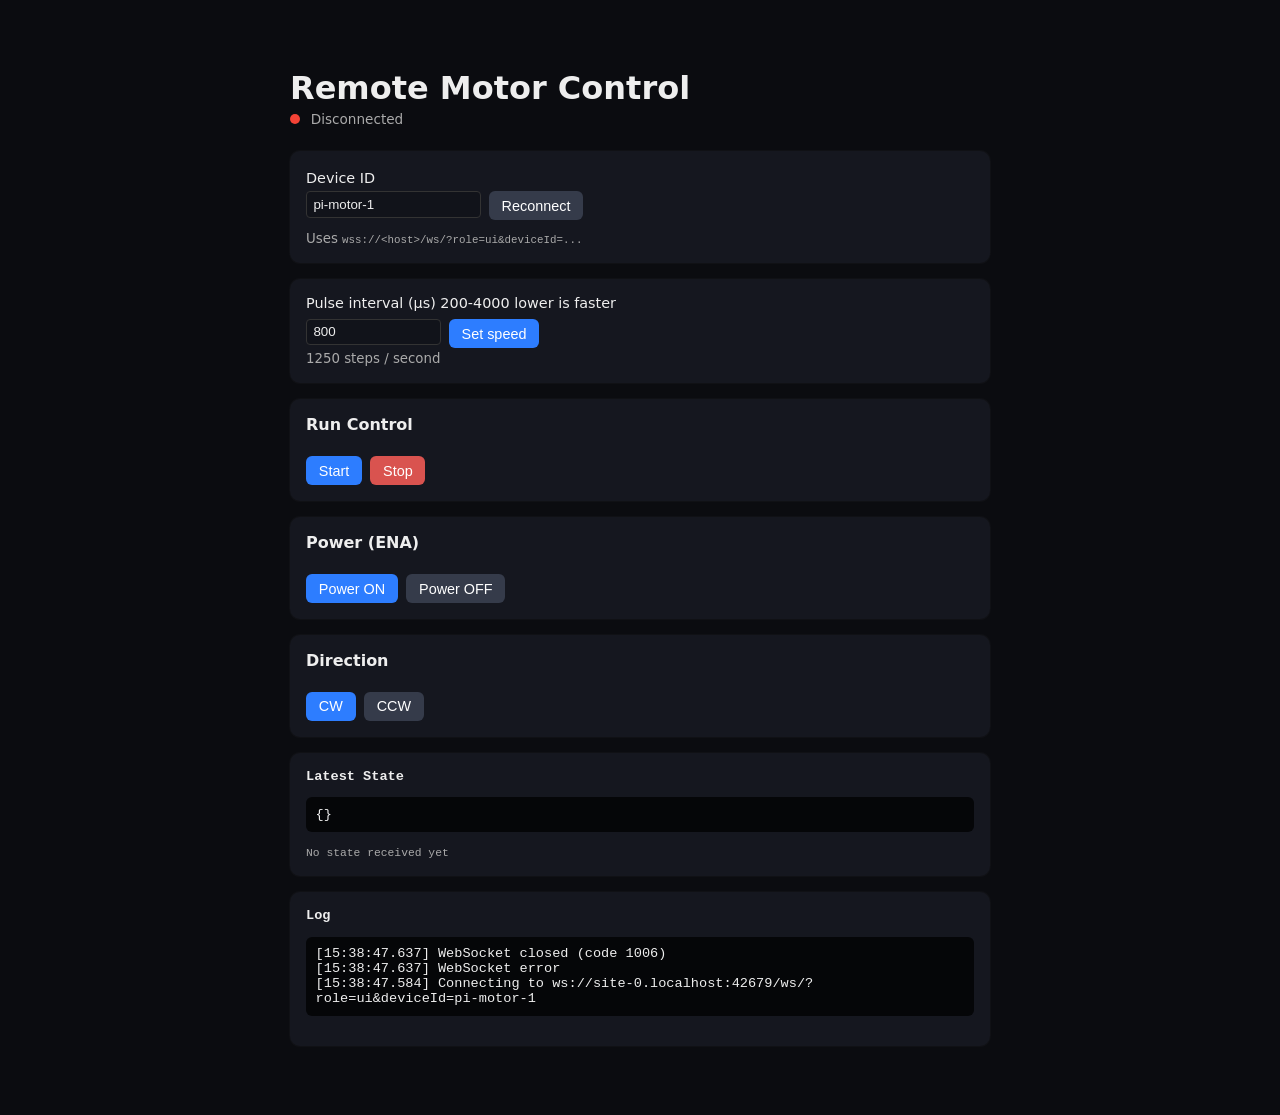
<file: motor.html>
<!DOCTYPE html>
<html lang="en">
<head>
  <meta charset="UTF-8" />
  <title>Remote Motor Control</title>
  <meta name="viewport" content="width=device-width, initial-scale=1" />
  <style>
    body {
      font-family: system-ui, -apple-system, BlinkMacSystemFont, "Segoe UI", sans-serif;
      max-width: 700px;
      margin: 2rem auto;
      padding: 1rem;
      background: #0b0c10;
      color: #eee;
    }
    h1 {
      margin-bottom: 0.25rem;
    }
    .sub {
      font-size: 0.85rem;
      color: #aaa;
      margin-bottom: 1.5rem;
    }
    .card {
      background: #15171f;
      border-radius: 10px;
      padding: 1rem;
      margin-bottom: 1rem;
      box-shadow: 0 0 0 1px rgba(255,255,255,0.02);
    }
    label {
      font-size: 0.9rem;
      display: block;
      margin-bottom: 0.3rem;
    }
    input[type="number"] {
      padding: 0.3rem 0.4rem;
      border-radius: 4px;
      border: 1px solid #333;
      background: #11131a;
      color: #eee;
      width: 120px;
    }
    button {
      padding: 0.4rem 0.8rem;
      border-radius: 6px;
      border: none;
      background: #2d7dff;
      color: #fff;
      font-size: 0.9rem;
      cursor: pointer;
      margin: 0.2rem 0.2rem 0 0;
    }
    button.secondary {
      background: #353b4a;
    }
    button.danger {
      background: #d9534f;
    }
    button:disabled {
      opacity: 0.5;
      cursor: default;
    }
    .row {
      display: flex;
      flex-wrap: wrap;
      align-items: center;
      gap: 0.5rem;
    }
    .status-dot {
      display: inline-block;
      width: 10px;
      height: 10px;
      border-radius: 999px;
      margin-right: 0.4rem;
      background: #777;
    }
    .status-dot.online {
      background: #4caf50;
    }
    .status-dot.offline {
      background: #f44336;
    }
    .status-dot.connecting {
      background: #ff9800;
    }
    .mono {
      font-family: ui-monospace, SFMono-Regular, Menlo, Monaco, Consolas, "Liberation Mono", "Courier New", monospace;
      font-size: 0.85rem;
    }
    pre {
      background: #050608;
      padding: 0.6rem;
      border-radius: 6px;
      overflow-x: auto;
      max-height: 250px;
      white-space: pre-wrap;
    }
    small {
      color: #aaa;
    }
  </style>
</head>
<body>
  <h1>Remote Motor Control</h1>
  <div class="sub">
    <span id="conn-dot" class="status-dot offline"></span>
    <span id="conn-text">Disconnected</span>
  </div>

  <div class="card">
    <div class="row" style="margin-bottom:0.5rem;">
      <div>
        <label for="deviceId">Device ID</label>
        <input id="deviceId" value="pi-motor-1" style="padding:0.3rem 0.4rem;border-radius:4px;border:1px solid #333;background:#11131a;color:#eee;width:160px;">
      </div>
      <div>
        <label>&nbsp;</label>
        <button type="button" class="secondary" onclick="reconnect()">Reconnect</button>
      </div>
    </div>
    <small>Uses <code>wss://&lt;host&gt;/ws/?role=ui&deviceId=...</code></small>
  </div>

  <div class="card">
    <label for="intervalUs">Pulse interval (µs) 200-4000 lower is faster</label>
    <div class="row">
      <input type="number" id="intervalUs" min="200" max="4000" step="1" value="800" />
      <button type="button" onclick="setSpeed()">Set speed</button>
    </div>
    <small><span id="spsLabel">1250</span> steps / second</small>
  </div>

  <div class="card">
    <strong>Run Control</strong><br /><br />
    <button type="button" onclick="startMotor()">Start</button>
    <button type="button" class="danger" onclick="stopMotor()">Stop</button>
  </div>

  <div class="card">
    <strong>Power (ENA)</strong><br /><br />
    <button type="button" onclick="setPower(true)">Power ON</button>
    <button type="button" class="secondary" onclick="setPower(false)">Power OFF</button>
  </div>

  <div class="card">
    <strong>Direction</strong><br /><br />
    <button type="button" onclick="setDir(1)">CW</button>
    <button type="button" class="secondary" onclick="setDir(0)">CCW</button>
  </div>

  <div class="card mono">
    <strong>Latest State</strong>
    <pre id="stateBox">{}</pre>
    <small id="stateMeta">No state received yet</small>
  </div>

  <div class="card mono">
    <strong>Log</strong>
    <pre id="logBox"></pre>
  </div>

  <script>
    let socket = null;
    let lastState = null;

    function wsUrl() {
      const devId = document.getElementById('deviceId').value.trim() || 'pi-motor-1';
      const proto = (location.protocol === 'https:') ? 'wss://' : 'ws://';
      return proto + location.host + '/ws/?role=ui&deviceId=' + encodeURIComponent(devId);
    }

    function log(msg) {
      const box = document.getElementById('logBox');
      const ts = new Date().toISOString().split('T')[1].replace('Z','');
      box.textContent = `[${ts}] ${msg}\n` + box.textContent;
    }

    function setStatus(state, text) {
      const dot = document.getElementById('conn-dot');
      const t = document.getElementById('conn-text');
      dot.classList.remove('online','offline','connecting');
      dot.classList.add(state);
      t.textContent = text;
    }

    function updateSpsLabel(us) {
      if (!us || typeof us !== 'number') return;
      const sps = Math.round(1000000 / us);
      document.getElementById('spsLabel').textContent = sps;
    }

    function connect() {
      if (socket) {
        try { socket.close(); } catch (e) {}
        socket = null;
      }

      const url = wsUrl();
      log('Connecting to ' + url);
      setStatus('connecting', 'Connecting...');

      socket = new WebSocket(url);

      socket.onopen = () => {
        log('WebSocket connected');
        setStatus('online', 'Connected');
      };

      socket.onclose = (ev) => {
        log('WebSocket closed (code ' + ev.code + ')');
        setStatus('offline', 'Disconnected');
      };

      socket.onerror = (err) => {
        log('WebSocket error');
        // more detail may be in console
      };

      socket.onmessage = (event) => {
        try {
          const msg = JSON.parse(event.data);
          handleMessage(msg);
        } catch (e) {
          log('Bad JSON from server: ' + event.data);
        }
      };
    }

    function reconnect() {
      connect();
    }

    function sendCommand(action, value) {
      if (!socket || socket.readyState !== WebSocket.OPEN) {
        alert('Not connected to server');
        return;
      }
      const devId = document.getElementById('deviceId').value.trim() || 'pi-motor-1';
      const msg = {
        type: 'command',
        deviceId: devId,
        payload: { action, value }
      };
      log('SEND ' + JSON.stringify(msg));
      socket.send(JSON.stringify(msg));
    }

    function handleMessage(msg) {
      log('RECV ' + JSON.stringify(msg));
      if (msg.type === 'state' && msg.payload) {
        lastState = msg.payload;
        const box = document.getElementById('stateBox');
        box.textContent = JSON.stringify(msg, null, 2);
        const meta = document.getElementById('stateMeta');
        meta.textContent = 'Last update: ' + new Date().toLocaleTimeString();

        if (typeof msg.payload.intervalUs === 'number') {
          const input = document.getElementById('intervalUs');
          input.value = msg.payload.intervalUs;
          updateSpsLabel(msg.payload.intervalUs);
        }
      }
    }

    // UI event helpers
    function startMotor() {
      const us = parseInt(document.getElementById('intervalUs').value, 10);
      if (isNaN(us) || us < 200 || us > 4000) {
        alert('Enter a value between 200 and 4000 µs');
        return;
      }
      updateSpsLabel(us);
      sendCommand('START', us);
    }

    function stopMotor() {
      sendCommand('STOP');
    }

    function setPower(on) {
      sendCommand('ENA', on ? 1 : 0);
    }

    function setDir(dir) {
      sendCommand('DIR', dir ? 1 : 0);
    }

    function setSpeed() {
      const us = parseInt(document.getElementById('intervalUs').value, 10);
      if (isNaN(us) || us < 200 || us > 4000) {
        alert('Enter a value between 200 and 4000 µs');
        return;
      }
      updateSpsLabel(us);
      sendCommand('SET_SPEED', us);
    }

    // initial connect
    connect();
  </script>
</body>
</html>
</file>
<file: docs/styles.css>
/* GLOBAL RESET */

* {
    box-sizing: border-box;
    margin: 0;
    padding: 0;
}

body {
    font-family: Arial, Helvetica, sans-serif;
    background: #fafafa;
    color: #222;
    line-height: 1.6;
}


/* HEADER */

header {
    background: #1f2933;
    color: white;
    padding: 18px 30px;
    display: flex;
    justify-content: space-between;
    align-items: center;
}

header h1 {
    font-size: 1.4rem;
}

nav a {
    color: #ddd;
    text-decoration: none;
}

nav a:hover {
    text-decoration: underline;
}


/* MAIN LAYOUT */

main {
    max-width: 900px;
    margin: auto;
    padding: 40px 20px;
}


/* INTRO SECTION (ONLY COSMETIC ONE) */

.hero {
    text-align: center;
    margin-bottom: 60px;
}

.hero h2 {
    font-size: 2rem;
    margin-bottom: 10px;
}

.hero p {
    max-width: 650px;
    margin: auto;
}


/* GENERAL SECTIONS */

section {
    margin-bottom: 50px;
}

section h2 {
    font-size: 1.6rem;
    margin-bottom: 12px;
    border-bottom: 2px solid #e5e5e5;
    padding-bottom: 6px;
}

section h3 {
    margin-top: 20px;
    margin-bottom: 8px;
}


/* TEXT */

p {
    margin-bottom: 12px;
}


/* DIAGRAMS */

.diagram {
    margin-top: 15px;
    text-align: center;
}

.diagram img {
    max-width: 100%;
    border: 1px solid #ddd;
}

.caption {
    font-size: 0.9rem;
    color: #666;
    margin-top: 5px;
}


/* CODE BLOCKS (IMPORTANT FOR TUTORIALS) */

pre {
    background: #1f2933;
    color: #e6edf3;
    padding: 14px;
    border-radius: 4px;
    overflow-x: auto;
    margin-top: 10px;
}

code {
    font-family: monospace;
    font-weight: 600;
    background: #ebebeb;
    padding: 1px 4px;
    border-radius: 3px;
    font-size: 0.9em;
}

pre code {
    background: none;
    padding: 0;
    border-radius: 0;
    font-weight: normal;
    font-size: inherit;
}


/* LISTS */

ul {
    padding-left: 20px;
}

li {
    margin-bottom: 6px;
}


/* FOOTER */

footer {
    text-align: center;
    padding: 25px;
    margin-top: 60px;
    border-top: 1px solid #ddd;
    color: #666;
}
</file>
